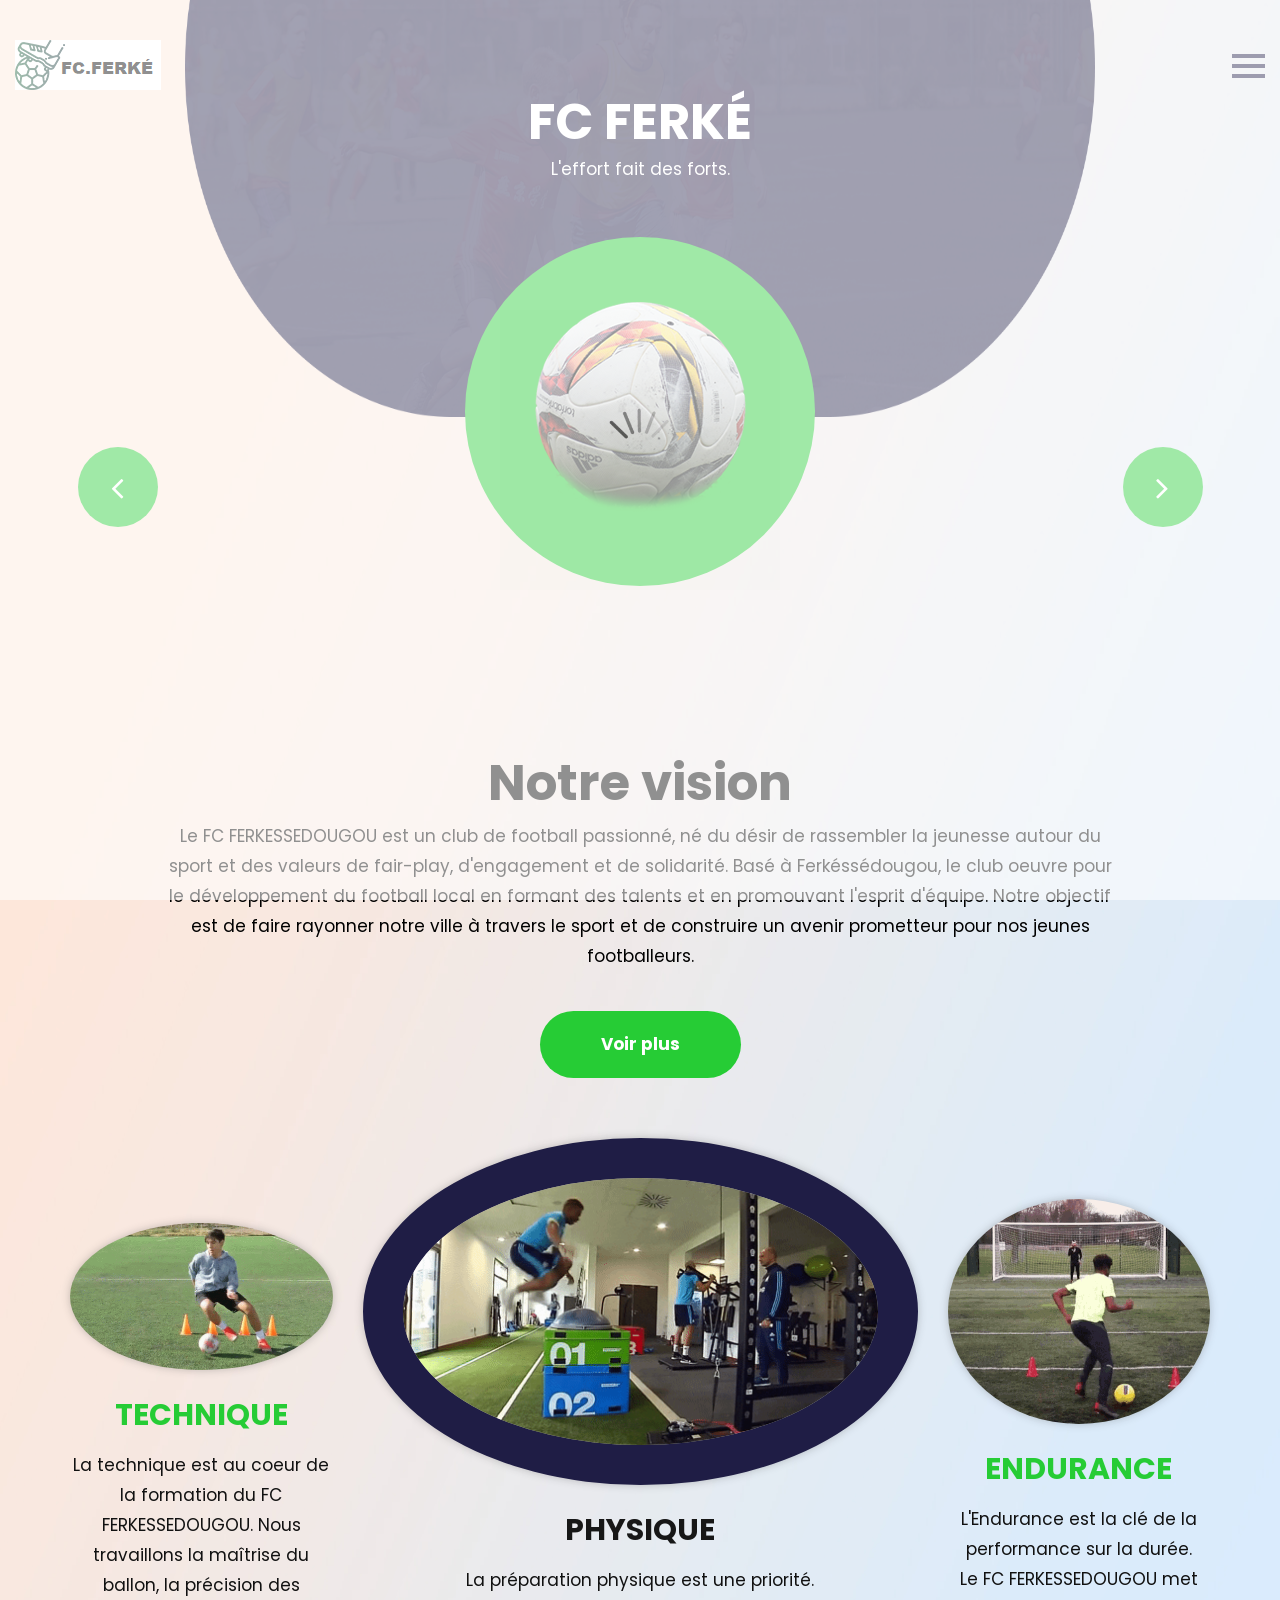
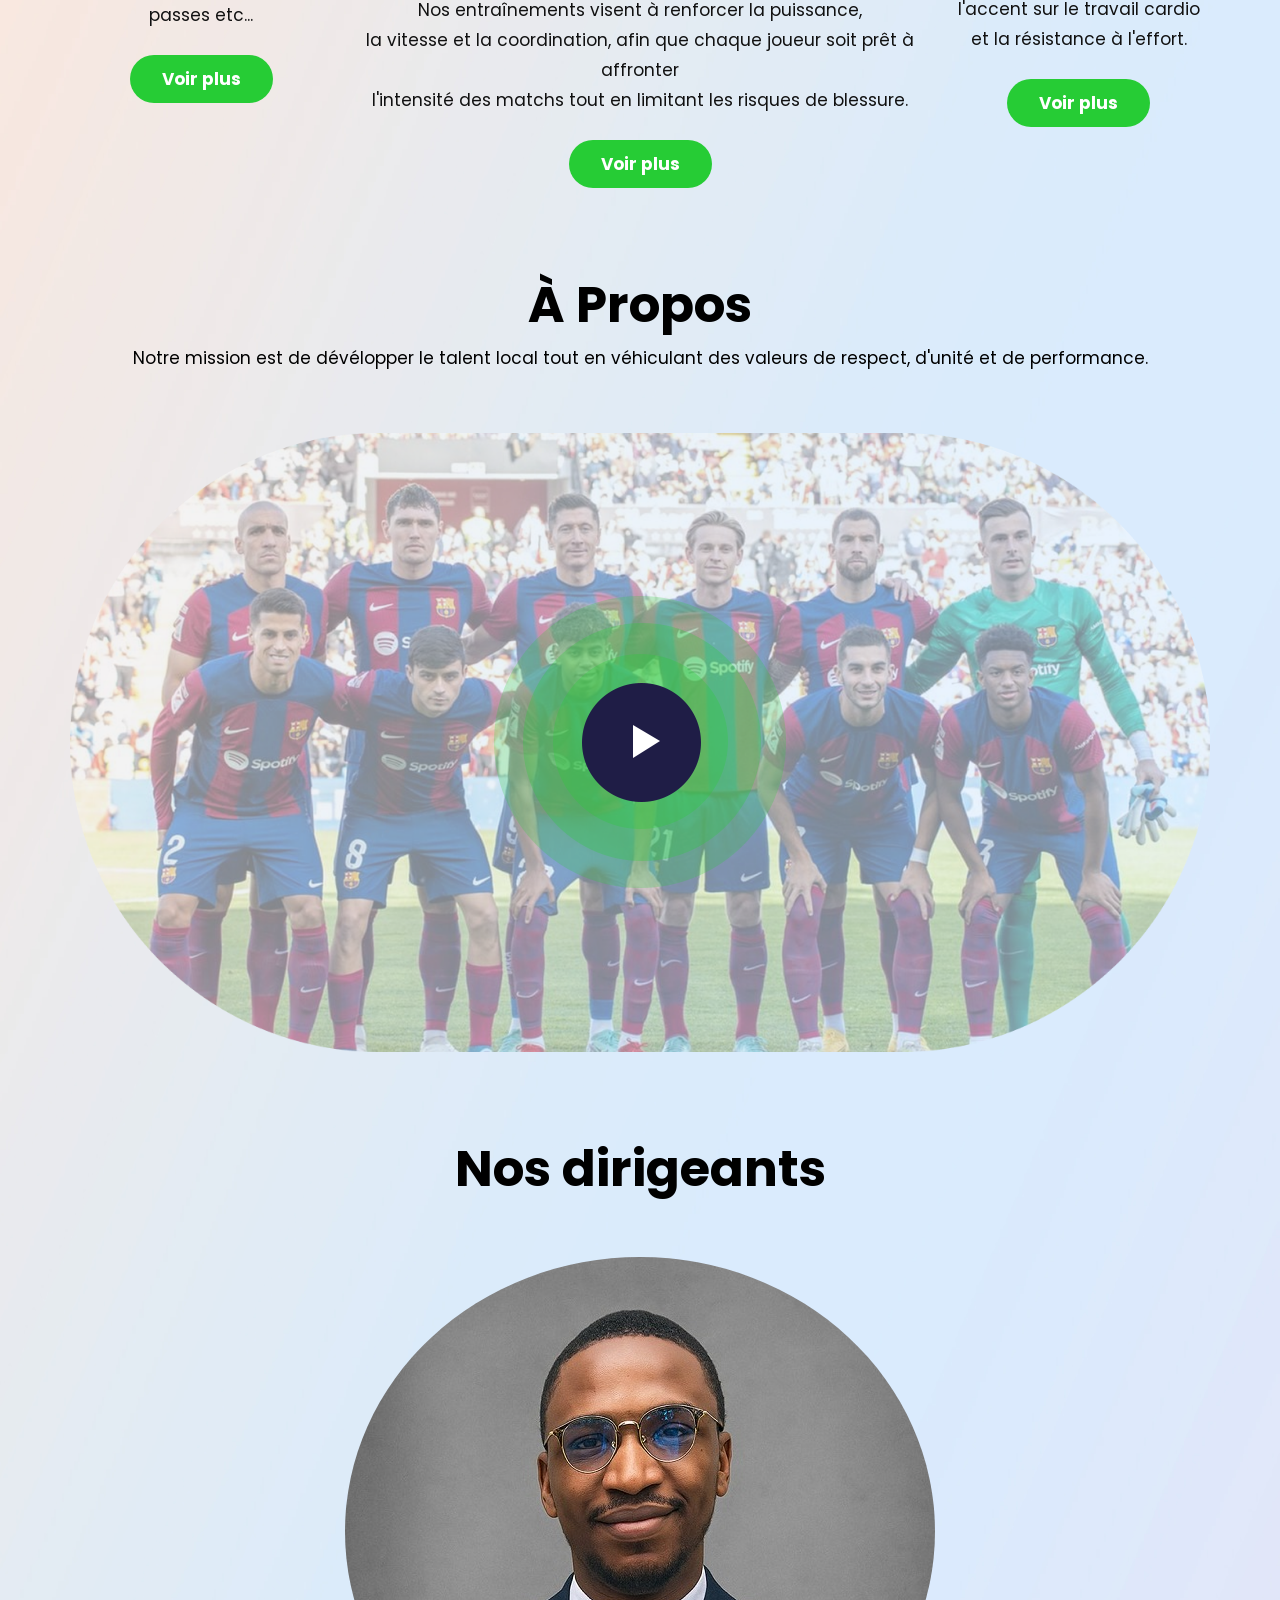
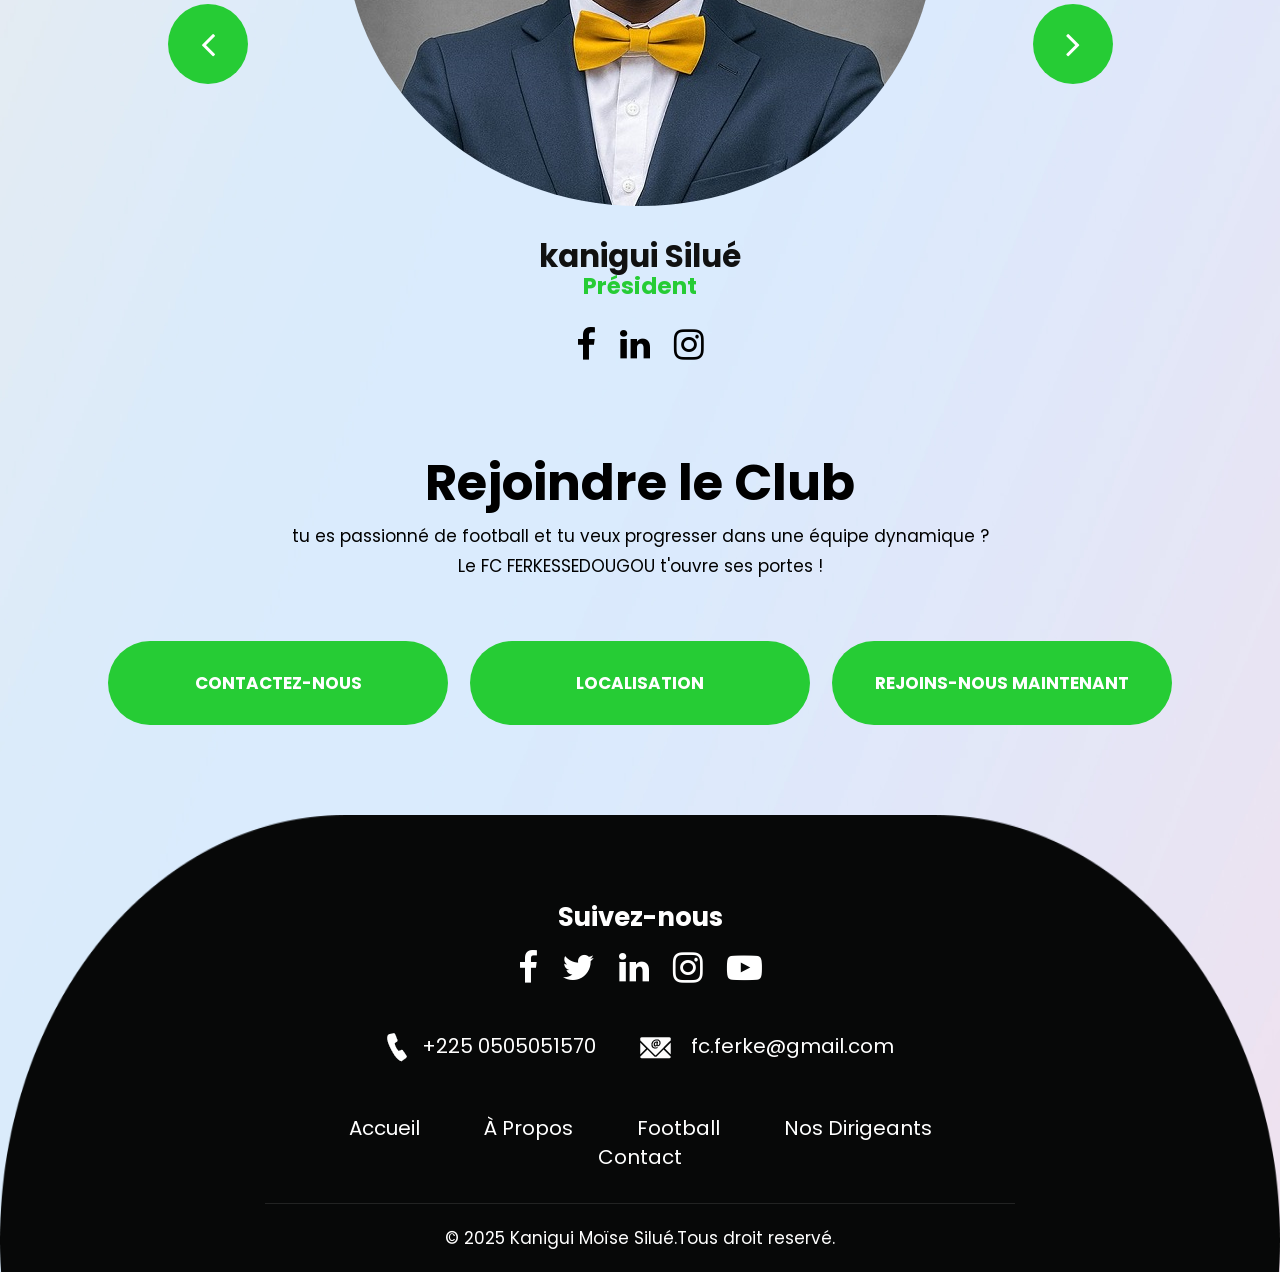
<file: index.html>
<!DOCTYPE html>
<html lang="en">
   <head>
      <!-- basic -->
      <meta charset="utf-8">
      <meta http-equiv="X-UA-Compatible" content="IE=edge">
      <!-- mobile metas -->
      <meta name="viewport" content="width=device-width, initial-scale=1">
      <meta name="viewport" content="initial-scale=1, maximum-scale=1">
      <!-- site metas -->
      <title>FC.FERKÉ</title>
      <meta name="keywords" content="">
      <meta name="description" content="">
      <meta name="author" content="">
      <!-- bootstrap css -->
      <link rel="stylesheet" href="css/bootstrap.min.css">
      <!-- style css -->
      <link rel="stylesheet" href="css/style.css">
      <!-- responsive-->
      <link rel="stylesheet" href="css/responsive.css">
      <!-- modal css -->
      <link rel="stylesheet" href="css/modal.css">
      <!-- awesome fontfamily -->
      <link rel="stylesheet" href="https://cdnjs.cloudflare.com/ajax/libs/font-awesome/4.7.0/css/font-awesome.min.css">
      <!--[if lt IE 9]>
      <script src="https://oss.maxcdn.com/html5shiv/3.7.3/html5shiv.min.js"></script>
      <script src="https://oss.maxcdn.com/respond/1.4.2/respond.min.js"></script><![endif]-->
   </head>
   <!-- body -->
   <body class="main-layout">
      <!-- loader  -->
      <div class="loader_bg">
         <div class="loader"><img src="images/loading.gif" alt="" /></div>
      </div>
      <!-- end loader -->
      <div id="mySidepanel" class="sidepanel">
         <a href="javascript:void(0)" class="closebtn" onclick="closeNav()">×</a>
         <a class="active" href="index.html">Accueil</a>
         <a href="about.html">À Propos</a>
         <a href="games.html">Football</a>
         <a href="tranner.html">Coatch</a>
         <a href="sports.html">Sport</a>
         <a href="contact.html">Contact</a>
      </div>
      <!-- header -->
      <header>
         <!-- header inner -->
         <div class="head-top">
            <div class="container-fluid">
               <div class="row d_flex">
                  <div class="col-sm-3">
                     <div class="logo">
                        <a href="index.html"><img src="images/logo.png" /></a>
                     </div>
                  </div>
                  <div class="col-sm-9">
                     <ul class="email text_align_right">
                        <li> <button class="openbtn" onclick="openNav()"><img src="images/menu_btn.png"></button></li>
                     </ul>
                  </div>
               </div>
            </div>
         </div>
      </header>
      <!-- end header -->
      <!-- start slider section -->
      <div  class=" banner_main">
         <div class="container-fluid">
            <div class="row">
               <div class="col-md-12">
                  <div class="club">
                     <figure><img class="sm_n0" src="images/bbnner.png"> <img class="tes_n0" src="images/banner1.jpg"> </figure>
                     <div class="poa_t">
                        <h1>FC FERKÉ</h1>
                        <p>L'effort fait des forts.</p>
                     </div>
                  </div>
               </div>
            </div>
         </div>
      </div>
      <!-- end slider section -->
      <div class="footbol">
         <div class="container-fluid">
            <div class="row">
               <div class="col-md-12">
                  <div id="myCarousel" class="carousel slide" data-ride="carousel">
                     <ol class="carousel-indicators">
                        <li data-target="#myCarousel" data-slide-to="0" class="active"></li>
                        <li data-target="#myCarousel" data-slide-to="1"></li>
                        <li data-target="#myCarousel" data-slide-to="2"></li>
                     </ol>
                     <div class="carousel-inner">
                        <div class="carousel-item active">
                           <div class="container-fluid">
                              <div class="carousel-caption relative">
                                 <div class="bluid">
                                    <div class="foot_img">
                                       <figure><img src="images/foot.png" alt="#"/></figure>
                                    </div>
                                    
                                 </div>
                              </div>
                           </div>
                        </div>
                        <div class="carousel-item">
                           <div class="container-fluid">
                              <div class="carousel-caption relative">
                                 <div class="bluid">
                                    <div class="foot_img">
                                       <figure><img src="images/foot.png" alt="#"/></figure>
                                    </div>
                                    
                                 </div>
                              </div>
                           </div>
                        </div>
                        <div class="carousel-item">
                           <div class="container-fluid">
                              <div class="carousel-caption relative">
                                 <div class="bluid">
                                    <div class="foot_img">
                                       <figure><img src="images/foot.png" alt="#"/></figure>
                                    </div>
                                    
                                 </div>
                              </div>
                           </div>
                        </div>
                     </div>
                     <a class="carousel-control-prev" href="#myCarousel" role="button" data-slide="prev">
                     <i class="fa fa-angle-left" aria-hidden="true"></i>
                     <span class="sr-only">Previous</span>
                     </a>
                     <a class="carousel-control-next" href="#myCarousel" role="button" data-slide="next">
                     <i class="fa fa-angle-right" aria-hidden="true"></i>
                     <span class="sr-only">Next</span>
                     </a>
                  </div>
               </div>
            </div>
         </div>
      </div>
      <!-- sports -->
      <div class="sports">
         <div class="container">
            <div class="row">
               <div class="col-md-10 offset-md-1">
                  <div class="titlepage text_align_center">
                     <h2>Notre vision</h2>
                     <p>Le FC FERKESSEDOUGOU est un club de football passionné, 
                        né du désir de rassembler la jeunesse autour du sport et des valeurs de fair-play, 
                        d'engagement et de solidarité. Basé à Ferkéssédougou, 
                        le club oeuvre pour le développement du football local
                     en formant des talents et en promouvant l'esprit d'équipe.
                  Notre objectif est de faire rayonner notre ville à travers le sport et de construire un avenir prometteur pour nos jeunes footballeurs.</p>
                     <a class="read_more" href="sports.html">Voir plus </a>
                  </div>
               </div>
            </div>
            <div class="row d_flex">
               <div class="col-md-3">
                  <div class="sports_main text_align_center">
                     <figure><img  src="images/gif4.gif" alt="#"/></figure>
                     <div class="sports_text">
                        <h3>Technique</h3>
                        <p>La technique est au coeur de la formation du FC FERKESSEDOUGOU.
                           Nous travaillons la maîtrise du ballon, la précision des passes etc...
                        </p>
                        <a class="read_more" href="sports.html">Voir plus </a>
                     </div>
                  </div>
               </div>
               <div class="col-md-6">
                  <div class="sports_main text_align_center">
                     <figure><img class="dorder" src="images/gif2.gif" alt="#"/></figure>
                     <div class="sports_text">
                        <h3 class="dark3">Physique</h3>
                        <p>La préparation physique est une priorité.<br>
                           Nos entraînements visent à renforcer la puissance,<br>
                           la vitesse et la coordination, afin que chaque joueur soit prêt à affronter<br>
                           l'intensité des matchs tout en limitant les risques de blessure.
                        </p>
                        <a class="read_more" href="sports.html">Voir plus </a>
                     </div>
                  </div>
               </div>
               <div class="col-md-3">
                  <div class="sports_main text_align_center">
                     <figure><img src="images/gif3.gif" alt="#"/></figure>
                     <div class="sports_text">
                        <h3>Endurance</h3>
                        <p>L'Endurance est la clé de la performance sur la durée.<br>
                           Le FC FERKESSEDOUGOU met l'accent sur le travail cardio et la résistance à l'effort.
                        </p>
                        <a class="read_more" href="sports.html">Voir plus</a>
                     </div>
                  </div>
               </div>
            </div>
         </div>
      </div>
      <!-- end sports -->
      <!-- about -->
      <div class="about">
         <div class="container">
            <div class="row">
               <div class="col-md-12">
                  <div class="titlepage text_align_center">
                     <h2>À Propos</h2>
                     <p>Notre mission est de dévélopper le talent local tout en véhiculant des valeurs de respect, d'unité et de performance.</p>
                  </div>
               </div>
               <div class="col-md-12">
                  <div class="about_img">
                     <figure><img class="img_responsive" src="images/equipe.png" alt="#"/></figure>
                     <div class="abo_btn">
                        <a href="javascript:void(0)" onclick="openVideoModal()"><img src="images/about_btn.png" alt="#"/></a>
                     </div>
                  </div>
               </div>
            </div>
         </div>
      </div>

      <!-- Video Modal -->
      <div id="videoModal" class="modal">
         <div class="modal-content">
            <span class="close-modal" onclick="closeVideoModal()">&times;</span>
            <video id="clubVideo" width="100%" controls>
               <source src="images/video.mp4" type="video/mp4">
               Votre navigateur ne supporte pas la lecture de vidéos.
            </video>
         </div>
      </div>
      <!-- end about -->
      <!-- trannir -->
      <div class="trannir">
         <div class="container">
            <div class="row">
               <div class="col-md-12">
                  <div class="titlepage text_align_center">
                     <h2>Nos dirigeants</h2>
                     
                  </div>
               </div>
            </div>
            <div class="row d_flex">
               <div class="col-lg-10 offset-lg-1 col-md-12">
                  <div id="testimo" class="carousel slide our_trannir" data-ride="carousel">
                     <ol class="carousel-indicators">
                        <li data-target="#testimo" data-slide-to="0" class="active"></li>
                        <li data-target="#testimo" data-slide-to="1"></li>
                        <li data-target="#testimo" data-slide-to="2"></li>
                     </ol>
                     <div class="carousel-inner">
                        <div class="carousel-item active">
                           <div class="container">
                              <div class="carousel-caption posi_in">
                                 <div class="trannir_text">
                                    <i><img src="images/momo1.jpg" alt="#"/></i>
                                    <h3>kanigui Silué</h3>
                                    <span>Président</span>
                                    <ul class="social_icon text_align_center">
                                       <li> <a href="Javascript:void(0)"><i class="fa fa-facebook-f"></i></a></li>
                                        
                                       <li> <a href="Javascript:void(0)"><i class="fa fa-linkedin" aria-hidden="true"></i></a></li>
                                       <li> <a href="Javascript:void(0)"><i class="fa fa-instagram" aria-hidden="true"></i></a></li>
                                      
                                    </ul>
                                 </div>
                              </div>
                           </div>
                        </div>
                        <div class="carousel-item">
                           <div class="container">
                              <div class="carousel-caption posi_in">
                                 <div class="trannir_text">
                                    <i><img src="images/momo1.jpg" alt="#"/></i>
                                    <h3>kanigui Silué</h3>
                                    <span>Coatch Principale</span>
                                    <ul class="social_icon text_align_center">
                                       <li> <a href="Javascript:void(0)"><i class="fa fa-facebook-f"></i></a></li>
                                       
                                       <li> <a href="Javascript:void(0)"><i class="fa fa-linkedin" aria-hidden="true"></i></a></li>
                                       <li> <a href="Javascript:void(0)"><i class="fa fa-instagram" aria-hidden="true"></i></a></li>
                                       
                                    </ul>
                                 </div>
                              </div>
                           </div>
                        </div>
                        <div class="carousel-item">
                           <div class="container">
                              <div class="carousel-caption posi_in">
                                 <div class="trannir_text">
                                    <i><img src="images/momo1.jpg" alt="#"/></i>
                                    <h3>kanigui Silué</h3>
                                    <span>Coatch Adjoint</span>
                                    <ul class="social_icon text_align_center">
                                       <li> <a href="Javascript:void(0)"><i class="fa fa-facebook-f"></i></a></li>
                                    
                                       <li> <a href="Javascript:void(0)"><i class="fa fa-linkedin" aria-hidden="true"></i></a></li>
                                       <li> <a href="Javascript:void(0)"><i class="fa fa-instagram" aria-hidden="true"></i></a></li>
                                       
                                    </ul>
                                 </div>
                              </div>
                           </div>
                        </div>
                     </div>
                     <a class="carousel-control-prev" href="#testimo" role="button" data-slide="prev">
                     <i class="fa fa-angle-left" aria-hidden="true"></i>
                     <span class="sr-only">Previous</span>
                     </a>
                     <a class="carousel-control-next" href="#testimo" role="button" data-slide="next">
                     <i class="fa fa-angle-right" aria-hidden="true"></i>
                     <span class="sr-only">Next</span>
                     </a>
                  </div>
               </div>
            </div>
         </div>
      </div>
      <!-- end trannir -->
      <!-- our_club -->
      <div class="our_club">
         <div class="container">
            <div class="row">
               <div class="col-md-10 offset-md-1">
                  <div class="titlepage text_align_center">
                     <h2>Rejoindre le Club</h2>
                     <p>tu es passionné de football et tu veux progresser dans une équipe dynamique ? <br>
                     Le FC FERKESSEDOUGOU t'ouvre ses portes !</p>
                  </div>
               </div>
               <div class="col-md-12">
                  <div class="club_btn">
                     <a class="read_more " href="Javascript:void(0)">Contactez-nous</a>
                     <a class="read_more" href="Javascript:void(0)">Localisation</a>
                     <a class="read_more" href="Javascript:void(0)">rejoins-nous maintenant</a>
                  </div>
               </div>
            </div>
         </div>
      </div>
      <!-- end our_club -->
      <!-- footer -->
      <footer>
         <div class="footer">
            <div class="container">
               <div class="row">
                  <div class="col-md-8 offset-md-2">
                     <h3>Suivez-nous</h3>
                     <ul class="social_icon text_align_center">
                        <li> <a href="Javascript:void(0)"><i class="fa fa-facebook-f"></i></a></li>
                        <li> <a href="Javascript:void(0)"><i class="fa fa-twitter"></i></a></li>
                        <li> <a href="Javascript:void(0)"><i class="fa fa-linkedin" aria-hidden="true"></i></a></li>
                        <li> <a href="Javascript:void(0)"><i class="fa fa-instagram" aria-hidden="true"></i></a></li>
                        <li> <a href="Javascript:void(0)"><i class="fa fa-youtube-play" aria-hidden="true"></i></a></li>
                     </ul>
                     <div class="conta text_align_center">
                        <ul>
                           <li> <a href="Javascript:void(0)"><img src="images/call.png" alt="#"/>+225 0505051570
                              </a>
                           </li>
                           <li> <a href="Javascript:void(0)"><img src="images/mall.png" alt="#"/> fc.ferke@gmail.com
                              </a>
                           </li>
                        </ul>
                     </div>
                  </div>
                  <div class="col-md-8 offset-md-2">
                     <div class="menu_bottom text_align_center">
                        <ul>
                           <li><a href="index.html">Accueil</a></li>
                           <li><a href="about.html">À Propos</a></li>
                           <li><a href="games.html">Football</a></li>
                           <li><a href="tranner.html">Nos Dirigeants</a></li>
                           <li><a href="contact.html">Contact</a></li>
                        </ul>
                     </div>
                  </div>
               </div>
            </div>
            <div class="copyright text_align_center">
               <div class="container">
                  <div class="row">
                     <div class="col-md-8 offset-md-2">
                        <p>© 2025 <a href="https://kanigui.vercel.app">Kanigui Moïse Silué.</a>Tous droit reservé. </p>
                     </div>
                  </div>
               </div>
            </div>
         </div>
      </footer>
      <!-- end footer -->
      <!-- Javascript files-->
      <script src="js/jquery.min.js"></script>
      <script src="js/bootstrap.bundle.min.js"></script>
      <script src="js/jquery-3.0.0.min.js"></script>
      <script src="js/custom.js"></script>
   </body>
</html>
</file>
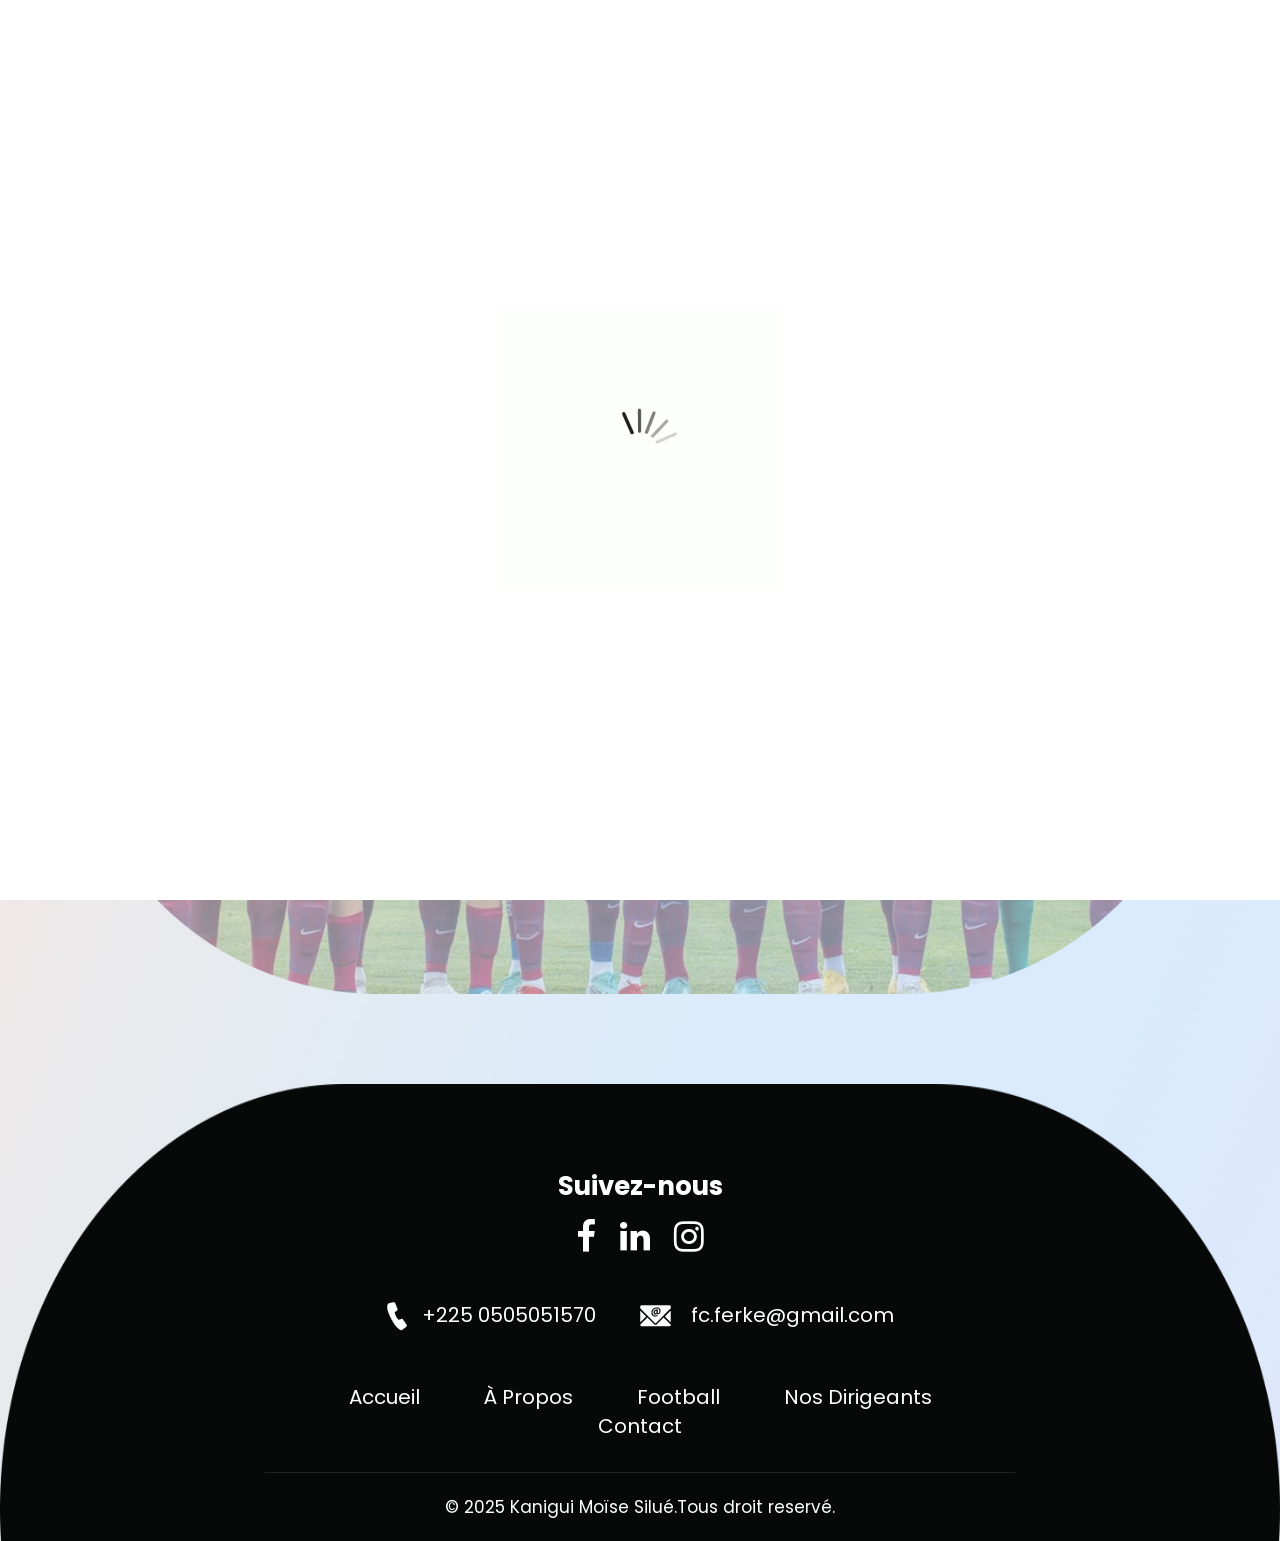
<file: about.html>
<!DOCTYPE html>
<html lang="en">
   <head>
      <!-- basic -->
      <meta charset="utf-8">
      <meta http-equiv="X-UA-Compatible" content="IE=edge">
      <!-- mobile metas -->
      <meta name="viewport" content="width=device-width, initial-scale=1">
      <meta name="viewport" content="initial-scale=1, maximum-scale=1">
      <!-- site metas -->
      <title>FC.FERKÉ</title>
      <meta name="keywords" content="">
      <meta name="description" content="">
      <meta name="author" content="">
      <!-- bootstrap css -->
      <link rel="stylesheet" href="css/bootstrap.min.css">
      <!-- style css -->
      <link rel="stylesheet" href="css/style.css">
      <!-- responsive-->
      <link rel="stylesheet" href="css/responsive.css">
      <!-- modal css -->
      <link rel="stylesheet" href="css/modal.css">
      <!-- awesome fontfamily -->
      <link rel="stylesheet" href="https://cdnjs.cloudflare.com/ajax/libs/font-awesome/4.7.0/css/font-awesome.min.css">
      <!--[if lt IE 9]>
      <script src="https://oss.maxcdn.com/html5shiv/3.7.3/html5shiv.min.js"></script>
      <script src="https://oss.maxcdn.com/respond/1.4.2/respond.min.js"></script><![endif]-->
   </head>
   <!-- body -->
   <body class="main-layout inner_page">
      <!-- loader  -->
      <div class="loader_bg">
         <div class="loader"><img src="images/loading.gif" alt="" /></div>
      </div>
      <!-- end loader -->
      <div id="mySidepanel" class="sidepanel">
         <a href="javascript:void(0)" class="closebtn" onclick="closeNav()">×</a>
         <a href="index.html">Accueil</a>
         <a class="active" href="about.html">À Propos</a>
         <a href="games.html">Football</a>
         <a href="tranner.html">Coatch</a>
         <a href="sports.html">Sport</a>
         <a href="contact.html">Contact</a>
      </div>
      <!-- header -->
      <header>
         <!-- header inner -->
         <div class="head-top">
            <div class="container-fluid">
               <div class="row d_flex">
                  <div class="col-sm-3">
                     <div class="logo">
                        <a href="index.html"><img src="images/logo.png" /></a>
                     </div>
                  </div>
                  <div class="col-sm-9">
                     <ul class="email text_align_right">
                        <li> <button class="openbtn" onclick="openNav()"><img src="images/menu_btn.png"></button></li>
                     </ul>
                  </div>
               </div>
            </div>
         </div>
      </header>
      <!-- end header -->
      <!-- about -->
      <div class="about">
         <div class="container">
            <div class="row">
               <div class="col-md-12">
                  <div class="titlepage text_align_center">
                     <h2>À Propos</h2>
                     <p>Notre mission est de dévélopper le talent local tout en véhiculant des valeurs de respect, d'unité et de performance.</p>
                  </div>
               </div>
               <div class="col-md-12">
                  <div class="about_img">
                     <figure><img class="img_responsive" src="images/equipe.png" alt="#"/></figure>
                     <div class="abo_btn">
                        <a href="javascript:void(0)" onclick="openVideoModal()"><img src="images/about_btn.png" alt="#"/></a>
                     </div>
                  </div>
               </div>
            </div>
         </div>
      </div>

      <!-- Video Modal -->
      <div id="videoModal" class="modal">
         <div class="modal-content">
            <span class="close-modal" onclick="closeVideoModal()">&times;</span>
            <video id="clubVideo" width="100%" controls>
               <source src="images/video.mp4" type="video/mp4">
               Votre navigateur ne supporte pas la lecture de vidéos.
            </video>
         </div>
      </div>
      <!-- end about -->
      <!-- footer -->
      <footer>
         <div class="footer">
            <div class="container">
               <div class="row">
                  <div class="col-md-8 offset-md-2">
                     <h3>Suivez-nous</h3>
                     <ul class="social_icon text_align_center">
                        <li> <a href="Javascript:void(0)"><i class="fa fa-facebook-f"></i></a></li>
                        <li> <a href="Javascript:void(0)"><i class="fa fa-linkedin" aria-hidden="true"></i></a></li>
                        <li> <a href="Javascript:void(0)"><i class="fa fa-instagram" aria-hidden="true"></i></a></li>
                     </ul>
                     <div class="conta text_align_center">
                        <ul>
                           <li> <a href="Javascript:void(0)"><img src="images/call.png" alt="#"/>+225 0505051570
                              </a>
                           </li>
                           <li> <a href="Javascript:void(0)"><img src="images/mall.png" alt="#"/> fc.ferke@gmail.com
                              </a>
                           </li>
                        </ul>
                     </div>
                  </div>
                  <div class="col-md-8 offset-md-2">
                     <div class="menu_bottom text_align_center">
                        <ul>
                           <li><a href="index.html">Accueil</a></li>
                           <li><a href="about.html">À Propos</a></li>
                           <li><a href="games.html">Football</a></li>
                           <li><a href="tranner.html">Nos Dirigeants</a></li>
                           <li><a href="contact.html">Contact</a></li>
                        </ul>
                     </div>
                  </div>
               </div>
            </div>
            <div class="copyright text_align_center">
               <div class="container">
                  <div class="row">
                     <div class="col-md-8 offset-md-2">
                        <p>© 2025 <a href="https://kanigui.vercel.app">Kanigui Moïse Silué.</a>Tous droit reservé. </p>
                     </div>
                  </div>
               </div>
            </div>
         </div>
      </footer>
      <!-- end footer -->
      <!-- Javascript files-->
      <script src="js/jquery.min.js"></script>
      <script src="js/bootstrap.bundle.min.js"></script>
      <script src="js/jquery-3.0.0.min.js"></script>
      <script src="js/custom.js"></script>
   </body>
</html>
</file>
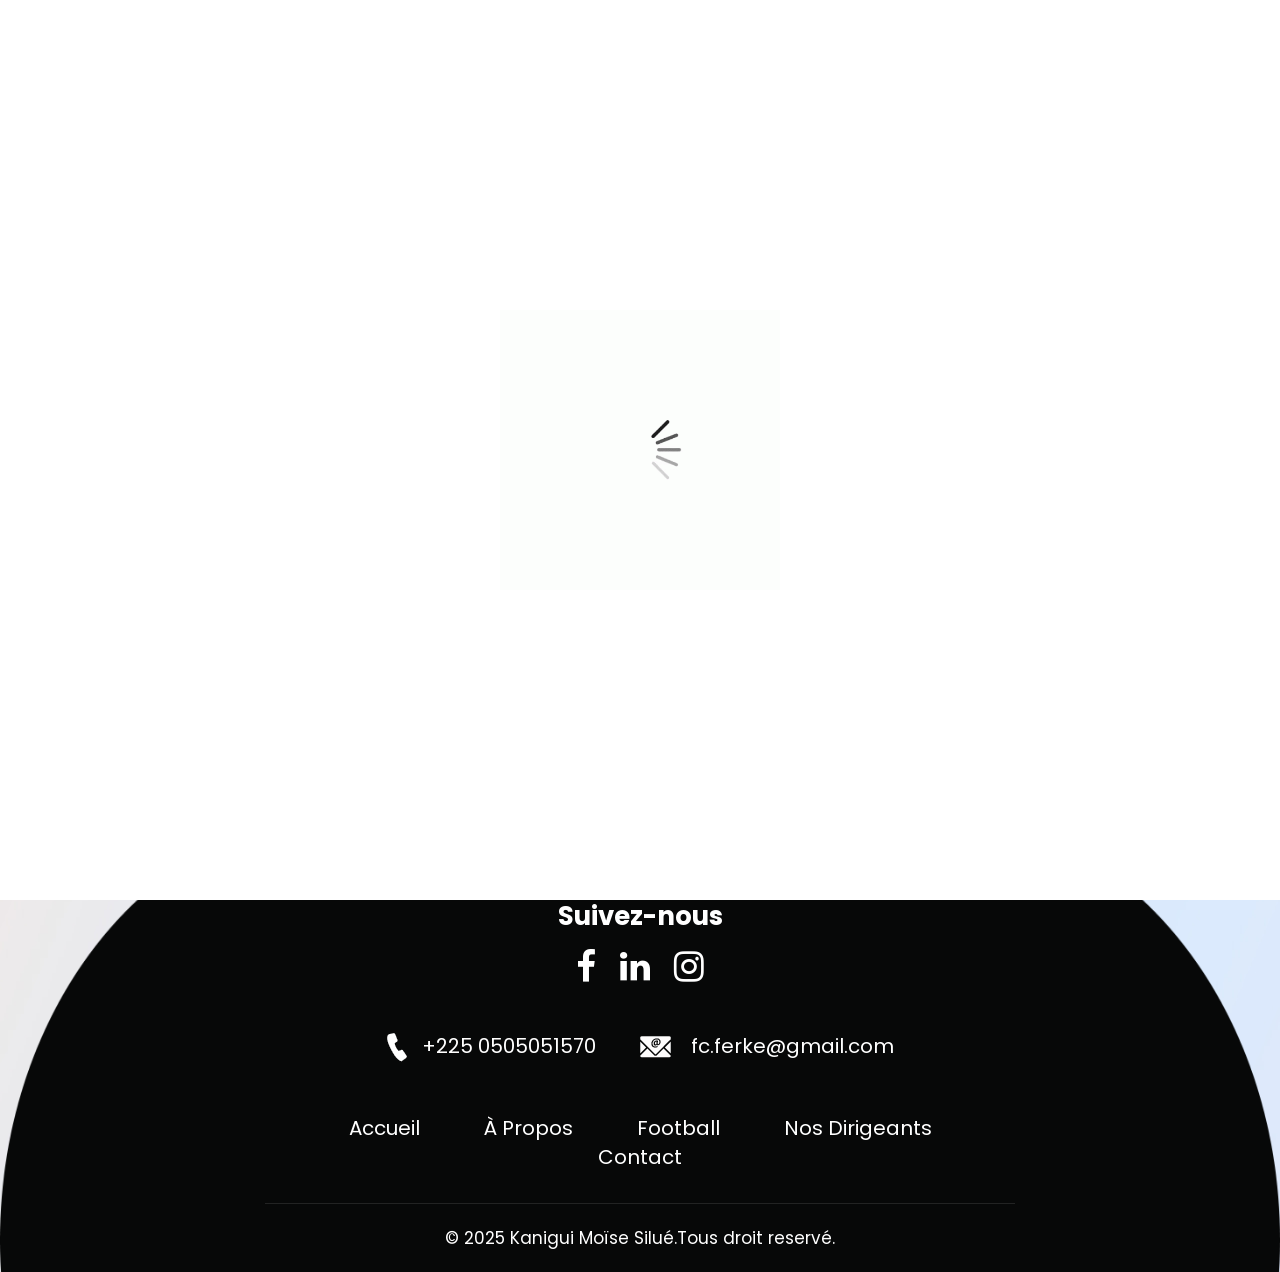
<file: contact.html>
<!DOCTYPE html>
<html lang="en">
   <head>
      <!-- basic -->
      <meta charset="utf-8">
      <meta http-equiv="X-UA-Compatible" content="IE=edge">
      <!-- mobile metas -->
      <meta name="viewport" content="width=device-width, initial-scale=1">
      <meta name="viewport" content="initial-scale=1, maximum-scale=1">
      <!-- site metas -->
      <title>FC.FERKÉ</title>
      <meta name="keywords" content="">
      <meta name="description" content="">
      <meta name="author" content="">
      <!-- bootstrap css -->
      <link rel="stylesheet" href="css/bootstrap.min.css">
      <!-- style css -->
      <link rel="stylesheet" href="css/style.css">
      <!-- responsive-->
      <link rel="stylesheet" href="css/responsive.css">
      <!-- awesome fontfamily -->
      <link rel="stylesheet" href="https://cdnjs.cloudflare.com/ajax/libs/font-awesome/4.7.0/css/font-awesome.min.css">
      <!--[if lt IE 9]>
      <script src="https://oss.maxcdn.com/html5shiv/3.7.3/html5shiv.min.js"></script>
      <script src="https://oss.maxcdn.com/respond/1.4.2/respond.min.js"></script><![endif]-->
   </head>
   <!-- body -->
   <body class="main-layout inner_page">
      <!-- loader  -->
      <div class="loader_bg">
         <div class="loader"><img src="images/loading.gif" alt="" /></div>
      </div>
      <!-- end loader -->
      <div id="mySidepanel" class="sidepanel">
         <a href="javascript:void(0)" class="closebtn" onclick="closeNav()">×</a>
         <a href="index.html">Accueil</a>
         <a href="about.html">À Propos</a>
         <a href="games.html">Football</a>
         <a href="tranner.html">Coatch</a>
         <a href="sports.html">Sport</a>
         <a class="active" href="contact.html">Contact</a>
      </div>
      <!-- header -->
      <header>
         <!-- header inner -->
         <div class="head-top">
            <div class="container-fluid">
               <div class="row d_flex">
                  <div class="col-sm-3">
                     <div class="logo">
                        <a href="index.html"><img src="images/logo.png" /></a>
                     </div>
                  </div>
                  <div class="col-sm-9">
                     <ul class="email text_align_right">
                        <li> <button class="openbtn" onclick="openNav()"><img src="images/menu_btn.png"></button></li>
                     </ul>
                  </div>
               </div>
            </div>
         </div>
      </header>
      <!-- end header -->
      <!--  contact -->
      <div  class="contact">
         <div class="container">
            <div class="row">
               <div class="col-md-12">
               </div>
            </div>
            <div class="row">
               <div class="col-md-12">
                  <div class="titlepage text_align_center">
                     <h2>Contact Us</h2>
                  </div>
               </div>
               <div class=" col-md-10 offset-md-1">
                  <form id="request" class="main_form">
                     <div class="row">
                        <div class="col-md-12 ">
                           <input class="contactus" placeholder="Your Name" type="type" name="Your Name"> 
                        </div>
                        <div class="col-md-6">
                           <input class="contactus" placeholder="Phone number" type="type" name="Phone number">                          
                        </div>
                        <div class="col-md-6">
                           <input class="contactus" placeholder="Email" type="type" name="Email"> 
                        </div>
                        <div class="col-md-12">
                           <textarea class="textarea" placeholder="Message" type="type" Message="Name">Message</textarea>
                        </div>
                        <div class="col-md-12">
                           <button class="send_btn">Send</button>
                        </div>
                     </div>
                  </form>
               </div>
            </div>
         </div>
      </div>
      <!-- end contact -->
      <!-- footer -->
      <footer>
         <div class="footer">
            <div class="container">
               <div class="row">
                  <div class="col-md-8 offset-md-2">
                     <h3>Suivez-nous</h3>
                     <ul class="social_icon text_align_center">
                        <li> <a href="Javascript:void(0)"><i class="fa fa-facebook-f"></i></a></li>
                        <li> <a href="Javascript:void(0)"><i class="fa fa-linkedin" aria-hidden="true"></i></a></li>
                        <li> <a href="Javascript:void(0)"><i class="fa fa-instagram" aria-hidden="true"></i></a></li>
                     </ul>
                     <div class="conta text_align_center">
                        <ul>
                           <li> <a href="Javascript:void(0)"><img src="images/call.png" alt="#"/>+225 0505051570
                              </a>
                           </li>
                           <li> <a href="Javascript:void(0)"><img src="images/mall.png" alt="#"/> fc.ferke@gmail.com
                              </a>
                           </li>
                        </ul>
                     </div>
                  </div>
                  <div class="col-md-8 offset-md-2">
                     <div class="menu_bottom text_align_center">
                        <ul>
                           <li><a href="index.html">Accueil</a></li>
                           <li><a href="about.html">À Propos</a></li>
                           <li><a href="games.html">Football</a></li>
                           <li><a href="tranner.html">Nos Dirigeants</a></li>
                           <li><a href="contact.html">Contact</a></li>
                        </ul>
                     </div>
                  </div>
               </div>
            </div>
            <div class="copyright text_align_center">
               <div class="container">
                  <div class="row">
                     <div class="col-md-8 offset-md-2">
                        <p>© 2025 <a href="https://kanigui.vercel.app">Kanigui Moïse Silué.</a>Tous droit reservé. </p>
                     </div>
                  </div>
               </div>
            </div>
         </div>
      </footer>
      <!-- end footer -->
      <!-- Javascript files-->
      <script src="js/jquery.min.js"></script>
      <script src="js/bootstrap.bundle.min.js"></script>
      <script src="js/jquery-3.0.0.min.js"></script>
      <script src="js/custom.js"></script>
   </body>
</html>
</file>
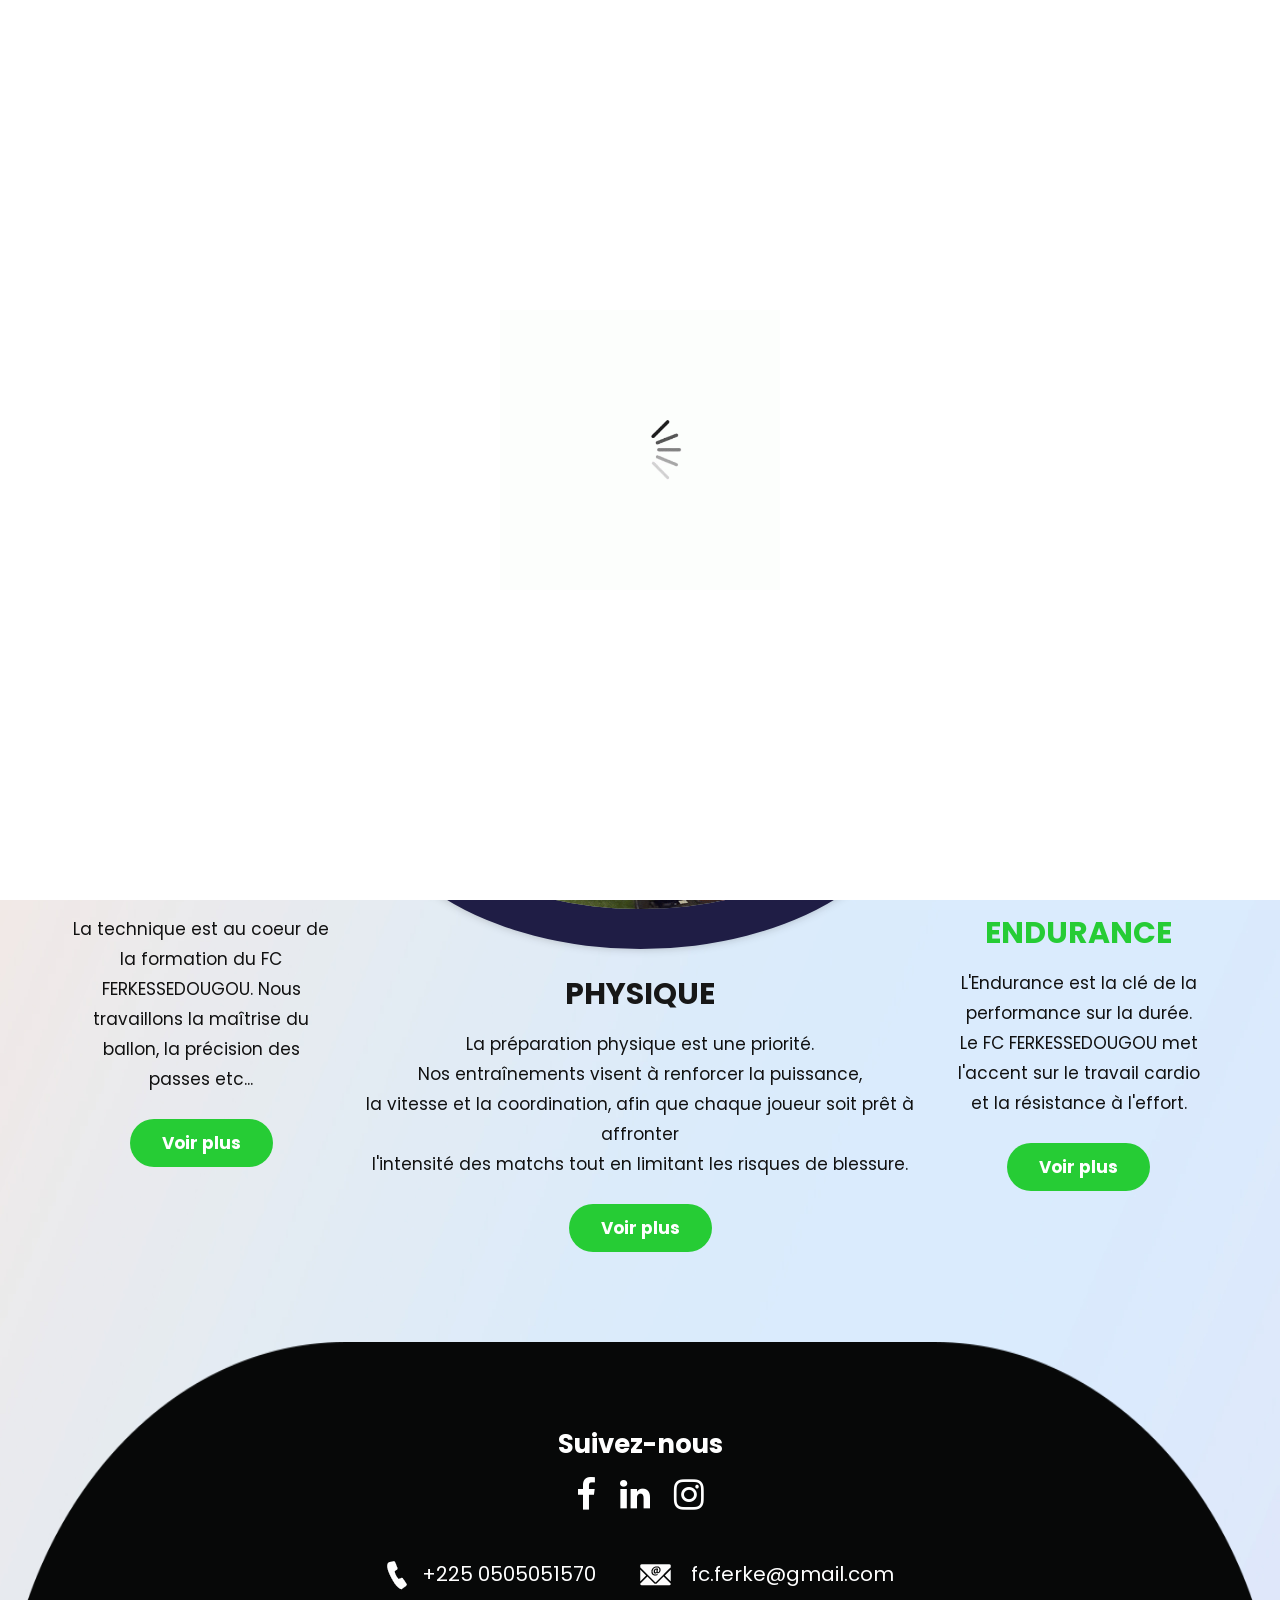
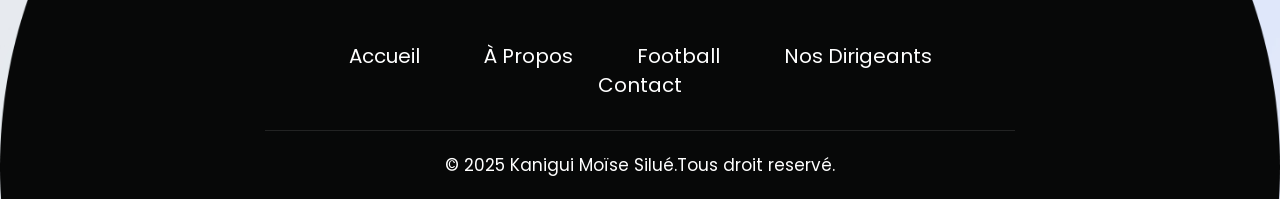
<file: games.html>
<!DOCTYPE html>
<html lang="en">
   <head>
      <!-- basic -->
      <meta charset="utf-8">
      <meta http-equiv="X-UA-Compatible" content="IE=edge">
      <!-- mobile metas -->
      <meta name="viewport" content="width=device-width, initial-scale=1">
      <meta name="viewport" content="initial-scale=1, maximum-scale=1">
      <!-- site metas -->
      <title>FC.FERKÉ</title>
      <meta name="keywords" content="">
      <meta name="description" content="">
      <meta name="author" content="">
      <!-- bootstrap css -->
      <link rel="stylesheet" href="css/bootstrap.min.css">
      <!-- style css -->
      <link rel="stylesheet" href="css/style.css">
      <!-- responsive-->
      <link rel="stylesheet" href="css/responsive.css">
      <!-- awesome fontfamily -->
      <link rel="stylesheet" href="https://cdnjs.cloudflare.com/ajax/libs/font-awesome/4.7.0/css/font-awesome.min.css">
      <!--[if lt IE 9]>
      <script src="https://oss.maxcdn.com/html5shiv/3.7.3/html5shiv.min.js"></script>
      <script src="https://oss.maxcdn.com/respond/1.4.2/respond.min.js"></script><![endif]-->
   </head>
   <!-- body -->
   <body class="main-layout inner_page">
      <!-- loader  -->
      <div class="loader_bg">
         <div class="loader"><img src="images/loading.gif" alt="" /></div>
      </div>
      <!-- end loader -->
      <div id="mySidepanel" class="sidepanel">
         <a href="javascript:void(0)" class="closebtn" onclick="closeNav()">×</a>
         <a href="index.html">Accueil</a>
         <a href="about.html">À Propos</a>
         <a class="active" href="games.html">Football</a>
         <a href="tranner.html">Coatch</a>
         <a href="sports.html">Sport</a>
         <a href="contact.html">Contact</a>
      </div>
      <!-- header -->
      <header>
         <!-- header inner -->
         <div class="head-top">
            <div class="container-fluid">
               <div class="row d_flex">
                  <div class="col-sm-3">
                     <div class="logo">
                        <a href="index.html"><img src="images/logo.png" /></a>
                     </div>
                  </div>
                  <div class="col-sm-9">
                     <ul class="email text_align_right">
                        <li> <button class="openbtn" onclick="openNav()"><img src="images/menu_btn.png"></button></li>
                     </ul>
                  </div>
               </div>
            </div>
         </div>
      </header>
      <!-- end header -->
      <!-- sports -->
      <div class="sports">
         <div class="container">
            <div class="row">
               <div class="col-md-10 offset-md-1">
                  <div class="titlepage text_align_center">
                     <h2>Notre vision</h2>
                     <p>Le FC FERKESSEDOUGOU est un club de football passionné, 
                        né du désir de rassembler la jeunesse autour du sport et des valeurs de fair-play, 
                        d'engagement et de solidarité. Basé à Ferkéssédougou, 
                        le club oeuvre pour le développement du football local
                     en formant des talents et en promouvant l'esprit d'équipe.
                  Notre objectif est de faire rayonner notre ville à travers le sport et de construire un avenir prometteur pour nos jeunes footballeurs.</p>
                     <a class="read_more" href="sports.html">Voir plus </a>
                  </div>
               </div>
            </div>
            <div class="row d_flex">
               <div class="col-md-3">
                  <div class="sports_main text_align_center">
                     <figure><img  src="images/gif4.gif" alt="#"/></figure>
                     <div class="sports_text">
                        <h3>Technique</h3>
                        <p>La technique est au coeur de la formation du FC FERKESSEDOUGOU.
                           Nous travaillons la maîtrise du ballon, la précision des passes etc...
                        </p>
                        <a class="read_more" href="sports.html">Voir plus </a>
                     </div>
                  </div>
               </div>
               <div class="col-md-6">
                  <div class="sports_main text_align_center">
                     <figure><img class="dorder" src="images/gif2.gif" alt="#"/></figure>
                     <div class="sports_text">
                        <h3 class="dark3">Physique</h3>
                        <p>La préparation physique est une priorité.<br>
                           Nos entraînements visent à renforcer la puissance,<br>
                           la vitesse et la coordination, afin que chaque joueur soit prêt à affronter<br>
                           l'intensité des matchs tout en limitant les risques de blessure.
                        </p>
                        <a class="read_more" href="sports.html">Voir plus </a>
                     </div>
                  </div>
               </div>
               <div class="col-md-3">
                  <div class="sports_main text_align_center">
                     <figure><img src="images/gif3.gif" alt="#"/></figure>
                     <div class="sports_text">
                        <h3>Endurance</h3>
                        <p>L'Endurance est la clé de la performance sur la durée.<br>
                           Le FC FERKESSEDOUGOU met l'accent sur le travail cardio et la résistance à l'effort.
                        </p>
                        <a class="read_more" href="sports.html">Voir plus</a>
                     </div>
                  </div>
               </div>
            </div>
         </div>
      </div>
      <!-- end sports -->
      <!-- footer -->
      <footer>
         <div class="footer">
            <div class="container">
               <div class="row">
                  <div class="col-md-8 offset-md-2">
                     <h3>Suivez-nous</h3>
                     <ul class="social_icon text_align_center">
                        <li> <a href="Javascript:void(0)"><i class="fa fa-facebook-f"></i></a></li>
                        <li> <a href="Javascript:void(0)"><i class="fa fa-linkedin" aria-hidden="true"></i></a></li>
                        <li> <a href="Javascript:void(0)"><i class="fa fa-instagram" aria-hidden="true"></i></a></li>
                     </ul>
                     <div class="conta text_align_center">
                        <ul>
                           <li> <a href="Javascript:void(0)"><img src="images/call.png" alt="#"/>+225 0505051570
                              </a>
                           </li>
                           <li> <a href="Javascript:void(0)"><img src="images/mall.png" alt="#"/> fc.ferke@gmail.com
                              </a>
                           </li>
                        </ul>
                     </div>
                  </div>
                  <div class="col-md-8 offset-md-2">
                     <div class="menu_bottom text_align_center">
                        <ul>
                           <li><a href="index.html">Accueil</a></li>
                           <li><a href="about.html">À Propos</a></li>
                           <li><a href="games.html">Football</a></li>
                           <li><a href="tranner.html">Nos Dirigeants</a></li>
                           <li><a href="contact.html">Contact</a></li>
                        </ul>
                     </div>
                  </div>
               </div>
            </div>
            <div class="copyright text_align_center">
               <div class="container">
                  <div class="row">
                     <div class="col-md-8 offset-md-2">
                        <p>© 2025 <a href="https://kanigui.vercel.app">Kanigui Moïse Silué.</a>Tous droit reservé. </p>
                     </div>
                  </div>
               </div>
            </div>
         </div>
      </footer>
      <!-- end footer -->
      <!-- Javascript files-->
      <script src="js/jquery.min.js"></script>
      <script src="js/bootstrap.bundle.min.js"></script>
      <script src="js/jquery-3.0.0.min.js"></script>
      <script src="js/custom.js"></script>
   </body>
</html>
</file>
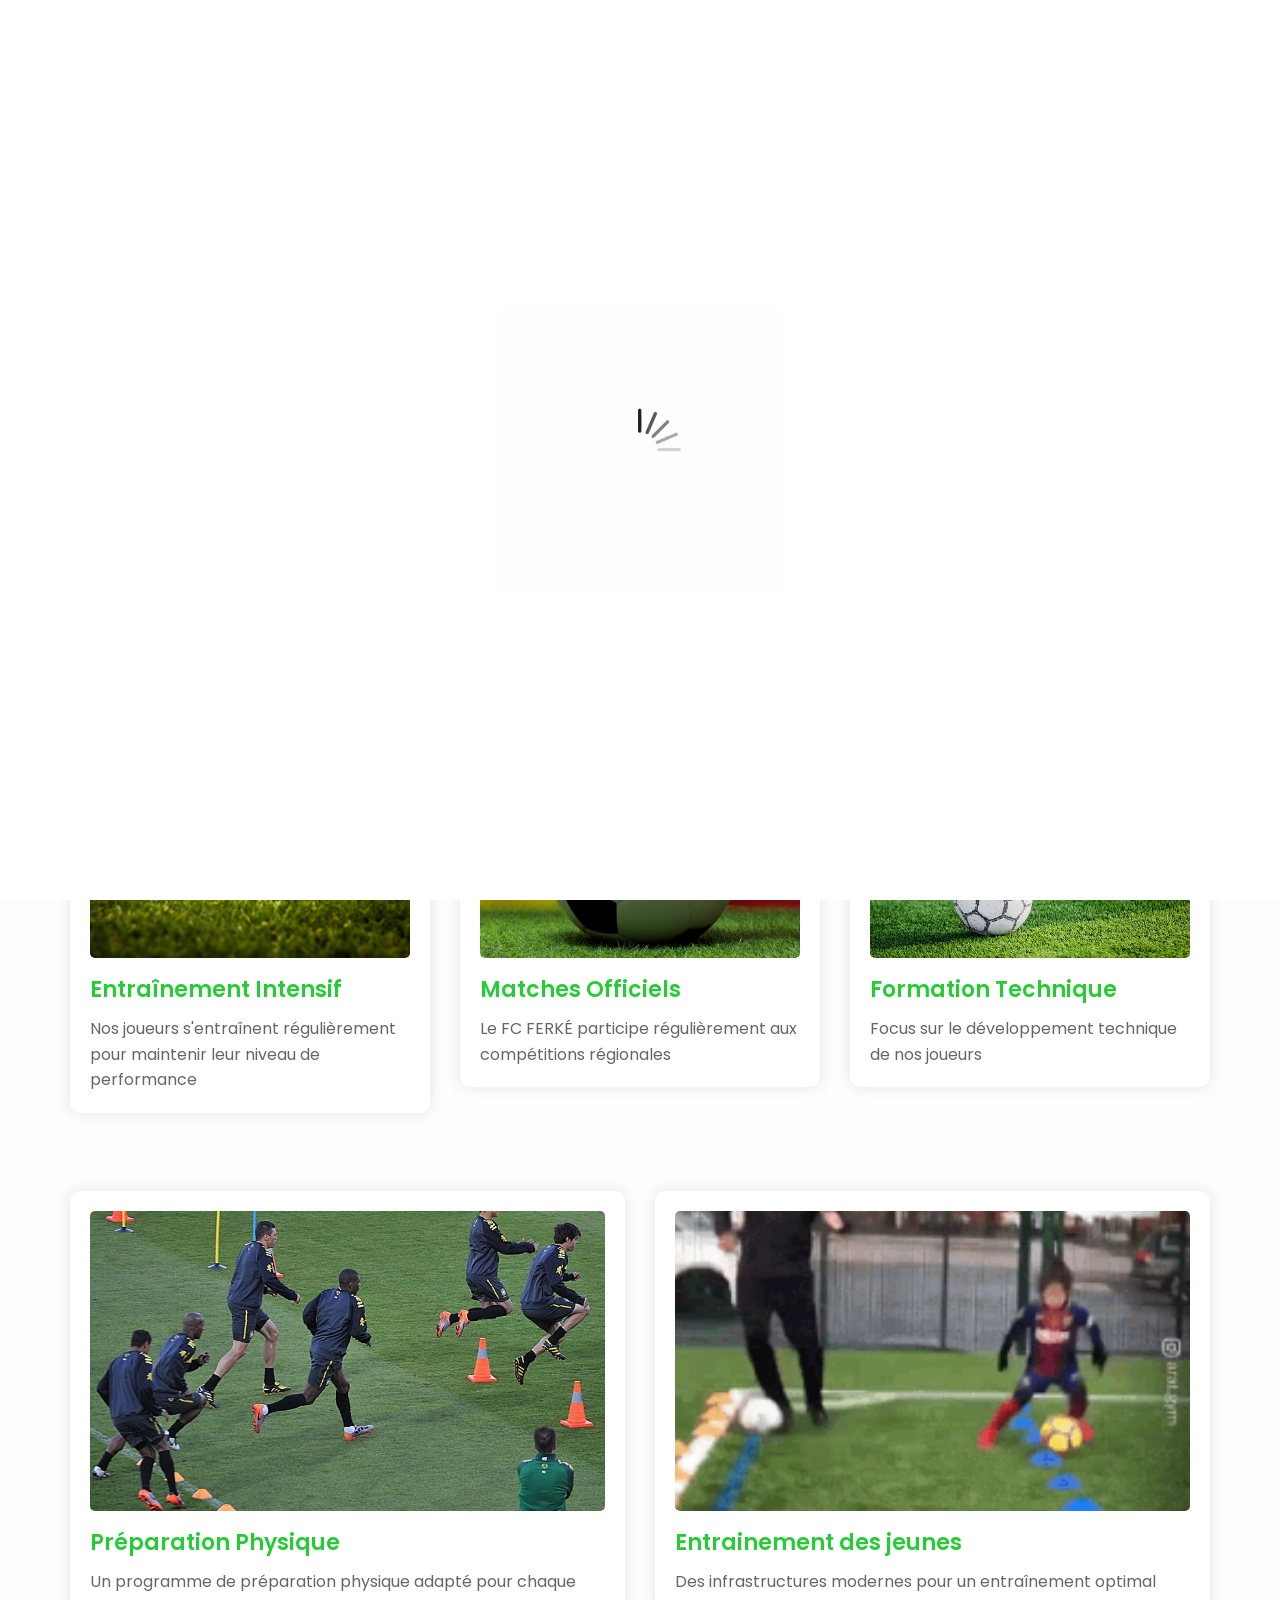
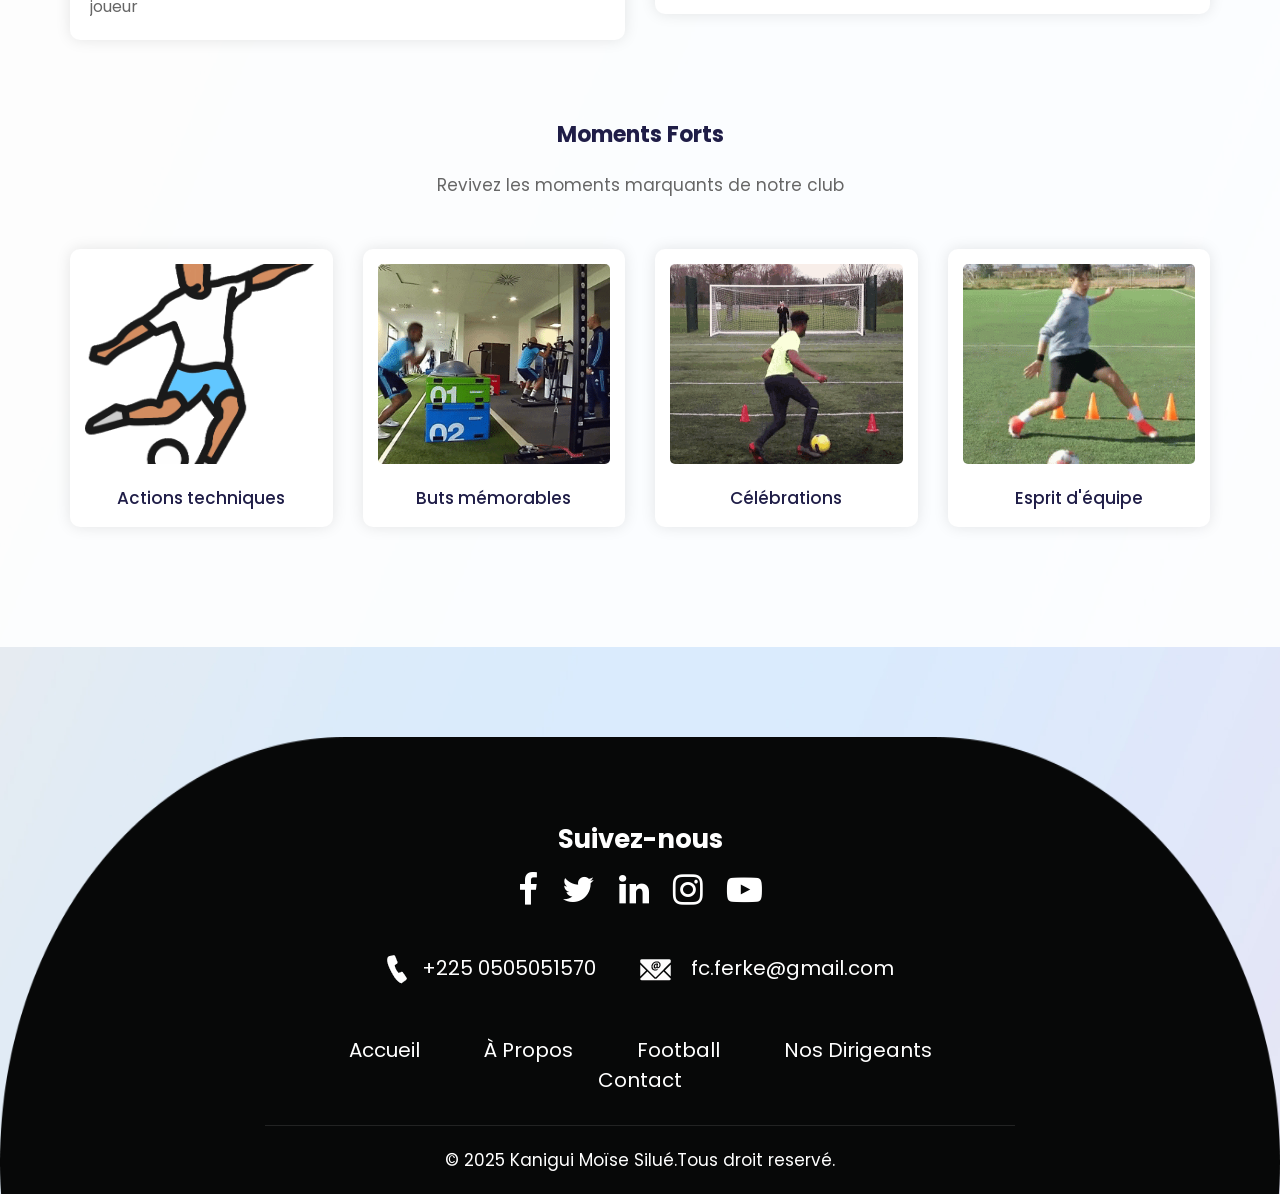
<file: sports.html>
<!DOCTYPE html>
<html lang="en">
<head>
      <!-- basic -->
      <meta charset="utf-8">
      <meta http-equiv="X-UA-Compatible" content="IE=edge">
      <!-- mobile metas -->
      <meta name="viewport" content="width=device-width, initial-scale=1">
      <meta name="viewport" content="initial-scale=1, maximum-scale=1">
      <!-- site metas -->
      <title>FC.FERKÉ</title>
      <meta name="keywords" content="">
      <meta name="description" content="">
      <meta name="author" content="">
      <!-- bootstrap css -->
      <link rel="stylesheet" href="css/bootstrap.min.css">
      <!-- style css -->
      <link rel="stylesheet" href="css/style.css">
      <!-- responsive-->
      <link rel="stylesheet" href="css/responsive.css">
      <!-- gallery css -->
      <link rel="stylesheet" href="css/gallery.css">
      <!-- awesome fontfamily -->
      <link rel="stylesheet" href="https://cdnjs.cloudflare.com/ajax/libs/font-awesome/4.7.0/css/font-awesome.min.css">
      <!--[if lt IE 9]>
      <script src="https://oss.maxcdn.com/html5shiv/3.7.3/html5shiv.min.js"></script>
      <script src="https://oss.maxcdn.com/respond/1.4.2/respond.min.js"></script><![endif]-->
   </head>
<body>
    <!-- loader  -->
      <div class="loader_bg">
         <div class="loader"><img src="images/loading.gif" alt="" /></div>
      </div>
      <!-- end loader -->
      <div id="mySidepanel" class="sidepanel">
         <a href="javascript:void(0)" class="closebtn" onclick="closeNav()">×</a>
         <a href="index.html">Accueil</a>
         <a href="about.html">À Propos</a>
         <a href="games.html">Football</a>
         <a href="tranner.html">Coatch</a>
         <a class="active" href="sports.html">Sport</a>
         <a href="contact.html">Contact</a>
      </div>
      <!-- header -->
      <header>
         <!-- header inner -->
         <div class="head-top">
            <div class="container-fluid">
               <div class="row d_flex">
                  <div class="col-sm-3">
                     <div class="logo">
                        <a href="index.html"><img src="images/logo.png" /></a>
                     </div>
                  </div>
                  <div class="col-sm-9">
                     <ul class="email text_align_right">
                        <li> <button class="openbtn" onclick="openNav()"><img src="images/menu_btn.png"></button></li>
                     </ul>
                  </div>
               </div>
            </div>
         </div>
      </header>
      <!-- end header -->
       <!-- start slider section -->
      <div  class=" banner_main">
         <div class="container-fluid">
            <div class="row">
               <div class="col-md-12">
                  <div class="club">
                     <figure><img class="sm_n0" src="images/bbnner.png"> <img class="tes_n0" src="images/banner1.jpg"> </figure>
                     <div class="poa_t">
                        <h1>FC FERKÉ</h1>
                        <p>L'effort fait des forts.</p>
                     </div>
                  </div>
               </div>
            </div>
         </div>
      </div>
      <!-- end slider section -->

      <!-- start gallery section -->
      <div class="gallery_section">
         <div class="container">
            <div class="row">
               <div class="col-md-12">
                  <div class="title text_align_center">
                     <h2>Notre Galerie</h2>
                     <p>Découvrez le FC FERKÉ à travers nos images et moments forts</p>
                  </div>
               </div>
            </div>
            <div class="row">
               <div class="col-md-4">
                  <div class="sport_product">
                     <figure><img src="images/foot1.jpg" alt="Entraînement"/>
                        <h3>Entraînement Intensif</h3>
                        <p>Nos joueurs s'entraînent régulièrement pour maintenir leur niveau de performance</p>
                     </figure>
                  </div>
               </div>
               <div class="col-md-4">
                  <div class="sport_product">
                     <figure><img src="images/foot2.jpg" alt="Match"/>
                        <h3>Matches Officiels</h3>
                        <p>Le FC FERKÉ participe régulièrement aux compétitions régionales</p>
                     </figure>
                  </div>
               </div>
               <div class="col-md-4">
                  <div class="sport_product">
                     <figure><img src="images/technique.jpg" alt="Technique"/>
                        <h3>Formation Technique</h3>
                        <p>Focus sur le développement technique de nos joueurs</p>
                     </figure>
                  </div>
               </div>
            </div>

            <div class="row mt-5">
               <div class="col-md-6">
                  <div class="sport_product">
                     <figure><img src="images/phys1.jpeg" alt="Préparation physique"/>
                        <h3>Préparation Physique</h3>
                        <p>Un programme de préparation physique adapté pour chaque joueur</p>
                     </figure>
                  </div>
               </div>
               <div class="col-md-6">
                  <div class="sport_product">
                     <figure><img src="images/gif5.gif" alt="Infrastructure"/>
                        <h3>Entrainement des jeunes</h3>
                        <p>Des infrastructures modernes pour un entraînement optimal</p>
                     </figure>
                  </div>
               </div>
            </div>

            <!-- Animation Section -->
            <div class="row mt-5">
               <div class="col-md-12">
                  <div class="title text_align_center">
                     <h2>Moments Forts</h2>
                     <p>Revivez les moments marquants de notre club</p>
                  </div>
               </div>
            </div>
            <div class="row">
               <div class="col-md-3">
                  <div class="gif_box">
                     <img src="images/gif1.gif" alt="Action 1" class="img-fluid"/>
                     <p>Actions techniques</p>
                  </div>
               </div>
               <div class="col-md-3">
                  <div class="gif_box">
                     <img src="images/gif2.gif" alt="Action 2" class="img-fluid"/>
                     <p>Buts mémorables</p>
                  </div>
               </div>
               <div class="col-md-3">
                  <div class="gif_box">
                     <img src="images/gif3.gif" alt="Action 3" class="img-fluid"/>
                     <p>Célébrations</p>
                  </div>
               </div>
               <div class="col-md-3">
                  <div class="gif_box">
                     <img src="images/gif4.gif" alt="Action 4" class="img-fluid"/>
                     <p>Esprit d'équipe</p>
                  </div>
               </div>
            </div>
         </div>
      </div>
      <!-- end gallery section -->

      <!-- footer -->
      <footer>
         <div class="footer">
            <div class="container">
               <div class="row">
                  <div class="col-md-8 offset-md-2">
                     <h3>Suivez-nous</h3>
                     <ul class="social_icon text_align_center">
                        <li> <a href="Javascript:void(0)"><i class="fa fa-facebook-f"></i></a></li>
                        <li> <a href="Javascript:void(0)"><i class="fa fa-twitter"></i></a></li>
                        <li> <a href="Javascript:void(0)"><i class="fa fa-linkedin" aria-hidden="true"></i></a></li>
                        <li> <a href="Javascript:void(0)"><i class="fa fa-instagram" aria-hidden="true"></i></a></li>
                        <li> <a href="Javascript:void(0)"><i class="fa fa-youtube-play" aria-hidden="true"></i></a></li>
                     </ul>
                     <div class="conta text_align_center">
                        <ul>
                           <li> <a href="Javascript:void(0)"><img src="images/call.png" alt="#"/>+225 0505051570
                              </a>
                           </li>
                           <li> <a href="Javascript:void(0)"><img src="images/mall.png" alt="#"/> fc.ferke@gmail.com
                              </a>
                           </li>
                        </ul>
                     </div>
                  </div>
                  <div class="col-md-8 offset-md-2">
                     <div class="menu_bottom text_align_center">
                        <ul>
                           <li><a href="index.html">Accueil</a></li>
                           <li><a href="about.html">À Propos</a></li>
                           <li><a href="games.html">Football</a></li>
                           <li><a href="tranner.html">Nos Dirigeants</a></li>
                           <li><a href="contact.html">Contact</a></li>
                        </ul>
                     </div>
                  </div>
               </div>
            </div>
            <div class="copyright text_align_center">
               <div class="container">
                  <div class="row">
                     <div class="col-md-8 offset-md-2">
                        <p>© 2025 <a href="https://kanigui.vercel.app">Kanigui Moïse Silué.</a>Tous droit reservé. </p>
                     </div>
                  </div>
               </div>
            </div>
         </div>
      </footer>
      <!-- end footer -->
      <!-- Javascript files-->
      <script src="js/jquery.min.js"></script>
      <script src="js/bootstrap.bundle.min.js"></script>
      <script src="js/jquery-3.0.0.min.js"></script>
      <script src="js/custom.js"></script>
</body>
</html>
</file>
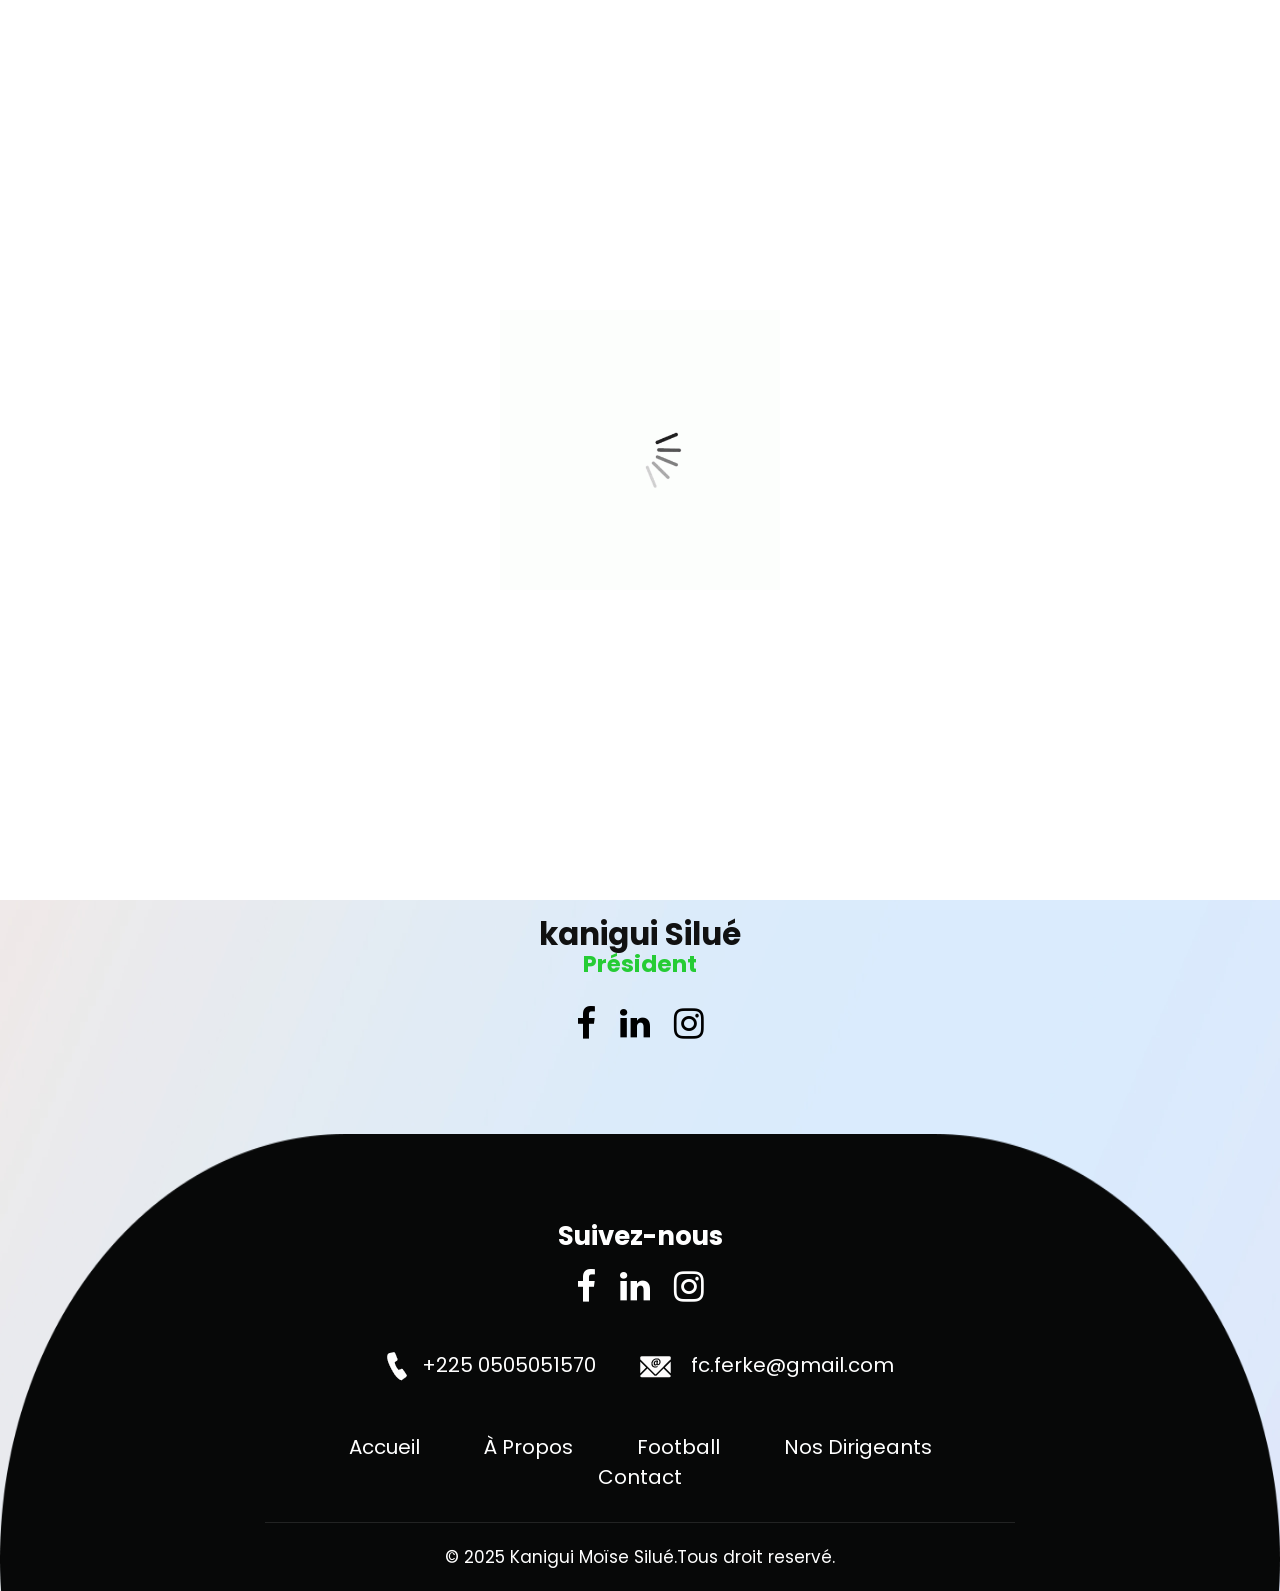
<file: tranner.html>
<!DOCTYPE html>
<html lang="en">
   <head>
      <!-- basic -->
      <meta charset="utf-8">
      <meta http-equiv="X-UA-Compatible" content="IE=edge">
      <!-- mobile metas -->
      <meta name="viewport" content="width=device-width, initial-scale=1">
      <meta name="viewport" content="initial-scale=1, maximum-scale=1">
      <!-- site metas -->
      <title>FC.FERKÉ</title>
      <meta name="keywords" content="">
      <meta name="description" content="">
      <meta name="author" content="">
      <!-- bootstrap css -->
      <link rel="stylesheet" href="css/bootstrap.min.css">
      <!-- style css -->
      <link rel="stylesheet" href="css/style.css">
      <!-- responsive-->
      <link rel="stylesheet" href="css/responsive.css">
      <!-- awesome fontfamily -->
      <link rel="stylesheet" href="https://cdnjs.cloudflare.com/ajax/libs/font-awesome/4.7.0/css/font-awesome.min.css">
      <!--[if lt IE 9]>
      <script src="https://oss.maxcdn.com/html5shiv/3.7.3/html5shiv.min.js"></script>
      <script src="https://oss.maxcdn.com/respond/1.4.2/respond.min.js"></script><![endif]-->
   </head>
   <!-- body -->
   <body class="main-layout inner_page">
      <!-- loader  -->
      <div class="loader_bg">
         <div class="loader"><img src="images/loading.gif" alt="" /></div>
      </div>
      <!-- end loader -->
      <div id="mySidepanel" class="sidepanel">
         <a href="javascript:void(0)" class="closebtn" onclick="closeNav()">×</a>
         <a href="index.html">Accueil</a>
         <a href="about.html">À Propos</a>
         <a href="games.html">Football</a>
         <a class="active" href="tranner.html">Coatch</a>
         <a href="sports.html">Sport</a>
         <a href="contact.html">Contact</a>
      </div>
      <!-- header -->
      <header>
         <!-- header inner -->
         <div class="head-top">
            <div class="container-fluid">
               <div class="row d_flex">
                  <div class="col-sm-3">
                     <div class="logo">
                        <a href="index.html"><img src="images/logo.png" /></a>
                     </div>
                  </div>
                  <div class="col-sm-9">
                     <ul class="email text_align_right">
                        
                        <li> <button class="openbtn" onclick="openNav()"><img src="images/menu_btn.png"></button></li>
                     </ul>
                  </div>
               </div>
            </div>
         </div>
      </header>
      <!-- end header -->
      <!-- trannir -->
      <div class="trannir">
         <div class="container">
            <div class="row">
               <div class="col-md-12">
                  <div class="titlepage text_align_center">
                     <h2>Nos dirigeants</h2>
                     
                  </div>
               </div>
            </div>
            <div class="row d_flex">
               <div class="col-lg-10 offset-lg-1 col-md-12">
                  <div id="testimo" class="carousel slide our_trannir" data-ride="carousel">
                     <ol class="carousel-indicators">
                        <li data-target="#testimo" data-slide-to="0" class="active"></li>
                        <li data-target="#testimo" data-slide-to="1"></li>
                        <li data-target="#testimo" data-slide-to="2"></li>
                     </ol>
                     <div class="carousel-inner">
                        <div class="carousel-item active">
                           <div class="container">
                              <div class="carousel-caption posi_in">
                                 <div class="trannir_text">
                                    <i><img src="images/momo1.jpg" alt="#"/></i>
                                    <h3>kanigui Silué</h3>
                                    <span>Président</span>
                                    <ul class="social_icon text_align_center">
                                       <li> <a href="Javascript:void(0)"><i class="fa fa-facebook-f"></i></a></li>
                                        
                                       <li> <a href="Javascript:void(0)"><i class="fa fa-linkedin" aria-hidden="true"></i></a></li>
                                       <li> <a href="Javascript:void(0)"><i class="fa fa-instagram" aria-hidden="true"></i></a></li>
                                      
                                    </ul>
                                 </div>
                              </div>
                           </div>
                        </div>
                        <div class="carousel-item">
                           <div class="container">
                              <div class="carousel-caption posi_in">
                                 <div class="trannir_text">
                                    <i><img src="images/momo1.jpg" alt="#"/></i>
                                    <h3>kanigui Silué</h3>
                                    <span>Coatch Principale</span>
                                    <ul class="social_icon text_align_center">
                                       <li> <a href="Javascript:void(0)"><i class="fa fa-facebook-f"></i></a></li>
                                       
                                       <li> <a href="Javascript:void(0)"><i class="fa fa-linkedin" aria-hidden="true"></i></a></li>
                                       <li> <a href="Javascript:void(0)"><i class="fa fa-instagram" aria-hidden="true"></i></a></li>
                                       
                                    </ul>
                                 </div>
                              </div>
                           </div>
                        </div>
                        <div class="carousel-item">
                           <div class="container">
                              <div class="carousel-caption posi_in">
                                 <div class="trannir_text">
                                    <i><img src="images/momo1.jpg" alt="#"/></i>
                                    <h3>kanigui Silué</h3>
                                    <span>Coatch Adjoint</span>
                                    <ul class="social_icon text_align_center">
                                       <li> <a href="Javascript:void(0)"><i class="fa fa-facebook-f"></i></a></li>
                                    
                                       <li> <a href="Javascript:void(0)"><i class="fa fa-linkedin" aria-hidden="true"></i></a></li>
                                       <li> <a href="Javascript:void(0)"><i class="fa fa-instagram" aria-hidden="true"></i></a></li>
                                       
                                    </ul>
                                 </div>
                              </div>
                           </div>
                        </div>
                     </div>
                     <a class="carousel-control-prev" href="#testimo" role="button" data-slide="prev">
                     <i class="fa fa-angle-left" aria-hidden="true"></i>
                     <span class="sr-only">Previous</span>
                     </a>
                     <a class="carousel-control-next" href="#testimo" role="button" data-slide="next">
                     <i class="fa fa-angle-right" aria-hidden="true"></i>
                     <span class="sr-only">Next</span>
                     </a>
                  </div>
               </div>
            </div>
         </div>
      </div>
      <!-- end trannir -->
      <!-- footer -->
      <footer>
         <div class="footer">
            <div class="container">
               <div class="row">
                  <div class="col-md-8 offset-md-2">
                     <h3>Suivez-nous</h3>
                     <ul class="social_icon text_align_center">
                        <li> <a href="Javascript:void(0)"><i class="fa fa-facebook-f"></i></a></li>
                        <li> <a href="Javascript:void(0)"><i class="fa fa-linkedin" aria-hidden="true"></i></a></li>
                        <li> <a href="Javascript:void(0)"><i class="fa fa-instagram" aria-hidden="true"></i></a></li>
                     </ul>
                     <div class="conta text_align_center">
                        <ul>
                           <li> <a href="Javascript:void(0)"><img src="images/call.png" alt="#"/>+225 0505051570
                              </a>
                           </li>
                           <li> <a href="Javascript:void(0)"><img src="images/mall.png" alt="#"/> fc.ferke@gmail.com
                              </a>
                           </li>
                        </ul>
                     </div>
                  </div>
                  <div class="col-md-8 offset-md-2">
                     <div class="menu_bottom text_align_center">
                        <ul>
                           <li><a href="index.html">Accueil</a></li>
                           <li><a href="about.html">À Propos</a></li>
                           <li><a href="games.html">Football</a></li>
                           <li><a href="tranner.html">Nos Dirigeants</a></li>
                           <li><a href="contact.html">Contact</a></li>
                        </ul>
                     </div>
                  </div>
               </div>
            </div>
            <div class="copyright text_align_center">
               <div class="container">
                  <div class="row">
                     <div class="col-md-8 offset-md-2">
                        <p>© 2025 <a href="https://kanigui.vercel.app">Kanigui Moïse Silué.</a>Tous droit reservé. </p>
                     </div>
                  </div>
               </div>
            </div>
         </div>
      </footer>
      <!-- end footer -->
      <!-- Javascript files-->
      <script src="js/jquery.min.js"></script>
      <script src="js/bootstrap.bundle.min.js"></script>
      <script src="js/jquery-3.0.0.min.js"></script>
      <script src="js/custom.js"></script>
   </body>
</html>
</file>
<file: css/style.css>
/*--------------------------------------------------------------------- 
File Name: style.css 
---------------------------------------------------------------------*/


/*--------------------------------------------------------------------- 
import Fonts 
---------------------------------------------------------------------*/

@import url('https://fonts.googleapis.com/css?family=Rajdhani:300,400,500,600,700');
@import url('https://fonts.googleapis.com/css?family=Poppins:100,100i,200,200i,300,300i,400,400i,500,500i,600,600i,700,700i,800,800i,900,900i');
@import url('https://fonts.googleapis.com/css?family=Raleway:100,100i,200,200i,300,300i,400,400i,500,500i,600,600i,700,700i,800,800i,900,900i');
@import url('https://fonts.googleapis.com/css?family=Open+Sans:400,600,600i,700,700i,800,800i&display=swap');

/*--------------------------------------------------------------------- import Files ---------------------------------------------------------------------*/

@import url(font-awesome.min.css);
@import url(owl.carousel.min.css);

/*--------------------------------------------------------------------- 
basic 
---------------------------------------------------------------------*/

body {
     color: #666666;
     font-size: 14px;
     font-family: 'Poppins', sans-serif;
     line-height: 1.80857;
     font-weight: normal;
     background: url(../images/bg-body.jpg);
     background-position: center;
     background-repeat: no-repeat;
}

a {
     color: #1f1f1f;
     text-decoration: none !important;
     outline: none !important;
     -webkit-transition: all .3s ease-in-out;
     -moz-transition: all .3s ease-in-out;
     -ms-transition: all .3s ease-in-out;
     -o-transition: all .3s ease-in-out;
     transition: all .3s ease-in-out;
}

h1,
h2,
h3,
h4,
h5,
h6 {
     letter-spacing: 0;
     font-weight: normal;
     position: relative;
     padding: 0;
     font-weight: normal;
     line-height: normal;
     color: #111111;
     margin: 0
}

h1 {
     font-size: 24px
}

h2 {
     font-size: 22px
}

h3 {
     font-size: 18px
}

h4 {
     font-size: 16px
}

h5 {
     font-size: 14px
}

h6 {
     font-size: 13px
}

*,
*::after,
*::before {
     -webkit-box-sizing: border-box;
     -moz-box-sizing: border-box;
     box-sizing: border-box;
}

h1 a,
h2 a,
h3 a,
h4 a,
h5 a,
h6 a {
     color: #212121;
     text-decoration: none!important;
     opacity: 1
}

button:focus {
     outline: none;
}

ul,
li,
ol {
     margin: 0px;
     padding: 0px;
     list-style: none;
}

p {
     margin: 0px;
     padding: 0;
     font-weight: 400;
     font-size: 17px;
     line-height: 28px;
}

a {
     color: #222222;
     text-decoration: none;
     outline: none !important;
}

a,
.btn {
     text-decoration: none !important;
     outline: none !important;
     -webkit-transition: all .3s ease-in-out;
     -moz-transition: all .3s ease-in-out;
     -ms-transition: all .3s ease-in-out;
     -o-transition: all .3s ease-in-out;
     transition: all .3s ease-in-out;
}

img {
     max-width: 100%;
     height: auto;
}

 :focus {
     outline: 0;
}

.btn-custom {
     margin-top: 20px;
     background-color: transparent !important;
     border: 2px solid #ddd;
     padding: 12px 40px;
     font-size: 16px;
}

.lead {
     font-size: 18px;
     line-height: 30px;
     color: #767676;
     margin: 0;
     padding: 0;
}

.form-control:focus {
     border-color: #ffffff !important;
     box-shadow: 0 0 0 .2rem rgba(255, 255, 255, .25);
}

.navbar-form input {
     border: none !important;
}

.badge {
     font-weight: 500;
}

blockquote {
     margin: 20px 0 20px;
     padding: 30px;
}

button {
     border: 0;
     margin: 0;
     padding: 0;
     cursor: pointer;
}

.full {
     width: 100%;
     float: left;
     margin: 0;
     padding: 0;
}

.text_align_center {
     text-align: center;
}

.text_align_left {
     text-align: left;
}

.text_align_right {
     text-align: right;
}

.d_flex {
     display: flex;
     align-items: center;
     flex-wrap: wrap;
}

.container {
     max-width: 1170px;
}


/*---------------------------- 
loader  
----------------------------*/

.loader_bg {
     position: fixed;
     z-index: 9999999;
     background: #fff;
     width: 100%;
     height: 100%;
}

.loader {
     height: 100%;
     width: 100%;
     position: absolute;
     left: 0;
     top: 0;
     display: flex;
     justify-content: center;
     align-items: center;
}

.loader img {
     width: 280px;
}


/*--------------------------------------------------------------------- 
header 
---------------------------------------------------------------------*/

header {
     background: transparent;
     width: 100%;
     padding: 40px 0px;
     position: absolute;
     z-index: 9;
}


/*--------------------------------------------------------------------- 
menu section
---------------------------------------------------------------------*/

ul.email {
     float: right;
     padding-top: 1px;
}

ul.email li {
     display: inline-block;
     padding-right: 20px;
}

ul.email li:last-child {
     padding-right: 0;
}

ul.email li a {
     color: #343650;
     font-size: 20px;
}

.sidepanel {
     width: 0;
     position: fixed;
     z-index: 9999999;
     height: 100%;
     top: 0;
     left: 0;
     background-color: #1f1d47;
     overflow-x: hidden;
     transition: 0.5s;
     padding-top: 60px;
}

.sidepanel a {
     padding: 8px 8px 8px 32px;
     text-decoration: none;
     font-size: 20px;
     color: #fff;
     display: block;
     transition: 0.3s;
}

.sidepanel a:hover {
     color: #26cc35;
}

.sidepanel a.active {
     color: #26cc35;
}

.sidepanel .closebtn {
     position: absolute;
     top: 0;
     right: 25px;
     font-size: 36px;
}

.openbtn {
     cursor: pointer;
     background-color: transparent;
     color: white;
     border: none;
}


/** banner_main **/

.banner_main {
     margin: 0 170px;
}

.tes_n0 {
     display: none;
}

.poa_t {
     position: absolute;
     top: 97px;
     left: 0;
     right: 0;
}

.club {
     text-align: center;
}

.club figure {
     margin: 0;
}

.club figure img {
     height: 417px;
}

.club h1 {
     color: #fff;
     font-size: 50px;
     line-height: 50px;
     text-transform: uppercase;
     font-weight: bold;
     padding-bottom: 10px;
}

.club p {
     color: #fff;
     line-height: 25px;
     font-weight: 400;
     font-size: 17px;
}

.footbol {
     margin-top: -180px;
}

#myCarousel .carousel-indicators {
     display: none;
}

#myCarousel a.carousel-control-next,
#myCarousel a.carousel-control-prev {
     background: #26cc35;
     width: 80px;
     height: 80px;
     top: 49%;
     opacity: 1;
     font-size: 35px;
     color: #fff;
     border-radius: 50px;
}

#myCarousel a.carousel-control-next {
     right: 5%;
}

#myCarousel a.carousel-control-prev {
     left: 5%;
}

#myCarousel a.carousel-control-next:focus,
#myCarousel a.carousel-control-next:hover,
#myCarousel a.carousel-control-prev:focus,
#myCarousel a.carousel-control-prev:hover {
     background: #1f1d47;
     color: #fff;
     opacity: 1;
}

.relative {
     position: inherit;
     bottom: 0;
     padding: 0;
}

.bluid {
     text-align: center;
}

.foot_img {
     background: #26cc35;
     max-width: 350px;
     margin: 0 auto;
     padding: 65px 0 58px 0;
     border-radius: 60%;
     margin-bottom: 80px;
}

.titlepage {
     padding-bottom: 60px;
}

.titlepage h2 {
     font-size: 50px;
     font-weight: bold;
     line-height: 55px;
     color: #000000;
}

.read_more {
     display: inline-block;
     background: #26cc35;
     color: #fff;
     max-width: 201px;
     height: 67px;
     line-height: 67px;
     width: 100%;
     font-size: 17px;
     text-align: center;
     font-weight: bold;
     border-radius: 50px;
     transition: ease-in all 0.5s;
}

.read_more:hover {
     background: #1f1d46;
     color: #fff;
     transition: ease-in all 0.5s;
}

.img_responsive {
     max-width: 100%;
}


/** sports **/

.sports {
     padding-top: 90px;
}

.sports .titlepage p {
     color: #000000;
     font-size: 17px;
     line-height: 30px;
     padding-top: 10px;
     margin-bottom: 40px;
}

.sports_main figure {
     margin: 0;
}

.dorder {
     border: #1f1d45 solid 40px;
}

.sports_main figure img {
     filter: drop-shadow(0px 0px 4px #1e1e1e3d);
     border-radius: 50%;
}

.sports_text h3 {
     padding-top: 30px;
     color: #26cc35;
     font-size: 30px;
     line-height: 30px;
     padding-bottom: 20px;
     font-weight: bold;
     text-transform: uppercase;
}

.sports_text p {
     color: #111111;
     font-size: 17px;
     line-height: 30px;
     padding-bottom: 25px;
}

.dark3 {
     color: #171717 !important;
}

.sports_text .read_more {
     max-width: 143px;
     line-height: 48px;
     height: 48px;
}


/* end sports */


/** about **/

.about {
     padding-top: 90px;
}

.about .titlepage p {
     color: #000000;
     font-size: 17px;
     line-height: 30px;
     padding-top: 10px;
}

.about_img figure {
     margin: 0;
}

.abo_btn {
     position: absolute;
     background-position: center;
     text-align: center;
     display: flex;
     align-items: center;
     justify-content: center;
     left: 0;
     right: 0;
     top: 0;
     bottom: 0;
}


/** end about **/


/** trannir **/

.trannir {
     padding-top: 90px;
}

.trannir .titlepage {
     padding-bottom: 60px;
}

.trannir .titlepage p {
     color: #000000;
     font-size: 17px;
     line-height: 30px;
     padding-top: 10px;
}

.posi_in {
     position: inherit;
     padding: 0;
}

.trannir_text i img {
     border-radius: 50%;
}

.trannir_text h3 {
     margin-top: 40px;
     color: #111111;
     font-size: 31px;
     padding: 0;
     font-weight: bold;
     line-height: 20px;
}

.trannir_text span {
     color: #26cc35;
     font-size: 23px;
     font-weight: bold;
     display: block;
}

.trannir_text ul.social_icon li a {
     color: #000000;
}

#testimo .carousel-indicators {
     display: none;
}

#testimo a.carousel-control-next,
#testimo a.carousel-control-prev {
     background: #26cc35;
     width: 80px;
     height: 80px;
     top: 49%;
     opacity: 1;
     font-size: 40px;
     border-radius: 40px;
     color: #fff;
}

#testimo a.carousel-control-next:focus,
#testimo a.carousel-control-next:hover,
#testimo a.carousel-control-prev:focus,
#testimo a.carousel-control-prev:hover {
     background: #1f1d47;
     color: #fff;
     opacity: 1;
}


/** end trannir **/


/* our_club */

.our_club {
     padding-top: 90px;
}

.our_club .titlepage p {
     color: #000000;
     font-size: 17px;
     line-height: 30px;
     padding-top: 10px;
}

.club_btn {
     display: flex;
     justify-content: center;
     flex-wrap: wrap;
}

.club_btn .read_more {
     max-width: 340px;
     height: 84px;
     line-height: 84px;
     text-transform: uppercase;
     margin: 0 11px;
}


/* end our_club */


/** footer **/

.footer {
     background: url(../images/footer_bg.png);
     background-repeat: no-repeat;
     background-position: center;
     background-size: 100% 100%;
     padding-top: 90px;
     margin-top: 90px;
}

.footer h3 {
     color: #ffffff;
     font-size: 26px;
     font-weight: bold;
     line-height: 25px;
     text-align: center;
}

ul.social_icon {
     padding-top: 20px;
}

ul.social_icon li {
     display: inline-block;
     padding-right: 20px;
}

ul.social_icon li:last-child {
     padding-right: 0;
}

ul.social_icon li a {
     color: #fff;
     display: inline-block;
     text-align: center;
     line-height: 35px;
     font-size: 35px;
     font-weight: bold;
}

ul.social_icon li a:hover {
     color: #26cc35;
     transform: rotate(360deg);
     transition: ease-in all 0.7s;
}

.conta {
     margin-top: 40px;
}

.conta ul li {
     display: inline-block;
     padding-right: 40px;
}

.conta ul li:last-child {
     padding-right: 0;
}

.conta ul li a {
     color: #fff;
     font-size: 20px;
}

.conta ul li a img {
     padding-right: 15px;
}

.menu_bottom {
     padding-top: 50px;
}

.menu_bottom li {
     display: inline-block;
     padding: 0 30px;
     color: #ffffff;
}

.menu_bottom ul li a {
     color: #fff;
     font-size: 20px;
     line-height: 29px;
}

.menu_bottom li a:hover {
     color: #26cc35;
}

.copyright {
     margin-top: 30px;
}

.copyright p {
     color: #fff;
     padding: 20px 0px;
     border-top: #222323 solid 1px;
}

.copyright a {
     color: #fff;
}

.copyright a:hover {
     color: #26cc35;
}


/** end footer **/


/*- - ener page css--*/

.inner_page header {
     box-shadow: 0 -3px 12px 0px #26cc35;
     position: inherit;
     background: #fff;
}

.inner_page .testimonial {
     margin-top: 90px;
}


/** contact section **/

.contact {
     padding-top: 90px;
}

.main_form .contactus {
     border: #fff solid 1px;
     padding: 0 15px;
     margin-bottom: 25px;
     width: 100%;
     height: 63px;
     background: #fff;
     color: #828181;
     font-size: 16px;
     font-weight: normal;
     box-shadow: 0px 0px 18px rgba(22, 22, 23, 0.11);
}

.main_form .textarea {
     border: #fff solid 1px;
     margin-bottom: 25px;
     width: 100%;
     background: #fff;
     color: #828181;
     font-size: 18px;
     font-weight: normal;
     padding: 36px 15px 0 15px;
     border-radius: 0;
     box-shadow: 0px 0px 18px rgba(22, 22, 23, 0.11);
     height: 109px;
}

.main_form .send_btn {
     font-size: 20px;
     transition: ease-in all 0.5s;
     background-color: #26cc35;
     text-transform: uppercase;
     color: #fff;
     padding: 12px 0px;
     max-width: 243px;
     width: 100%;
     display: block;
     margin-top: 10px !important;
     font-weight: 500;
     margin: 0 auto;
}

.main_form .send_btn:hover {
     background-color: #1f1d47;
     transition: ease-in all 0.5s;
     color: #000000;
}

#request *::placeholder {
     color: #828181;
     opacity: 1;
}


/** end contact section **/
</file>
<file: css/responsive.css>
/*--------------------------------------------------------------------- 
File Name: responsive.css 
---------------------------------------------------------------------*/

@media (min-width: 1200px) and (max-width: 1320px) {}

@media (min-width: 992px) and (max-width: 1199px) {
    .banner_main {
        margin: 0 151px;
    }
    .club_btn .read_more {
        max-width: 296px;
    }
    .poa_t {
        padding: 0 30px;
    }
    .menu_bottom li {
        padding: 0 26px;
    }
}

@media (min-width: 768px) and (max-width: 991px) {
    .banner_main {
        margin: 0 151px;
    }
    .poa_t {
        padding: 0 30px;
    }
    .footbol {
        margin-top: -126px;
    }
    .club figure img {
        height: 354px;
    }
    .club_btn .read_more {
        max-width: 220px;
    }
    .conta ul li {
        padding-right: 25px;
    }
    .conta ul li a img {
        padding-right: 5px;
    }
    .menu_bottom li {
        padding: 0 11px;
    }
}

@media (min-width: 576px) and (max-width: 767px) {
    header {
        position: inherit;
        background: #fff;
    }
    .banner_main {
        margin: 0;
    }
    .sm_n0 {
        display: none;
    }
    .tes_n0 {
        display: inherit;
    }
    .poa_t {
        padding: 0 30px;
    }
    .sports_main {
        margin-bottom: 30px;
    }
    .club_btn .read_more {
        max-width: 174px;
        height: 64px;
        line-height: 64px;
        margin: 0 4px;
    }
    .menu_bottom li {
        padding: 0 16px;
    }
}

@media (max-width: 575px) {
    header {
        position: inherit;
        background: #fff;
    }
    .d_none {
        display: none !important;
    }
    .email {
        padding-top: 0 !important;
        margin-top: -44px;
    }
    .logo {
        display: block;
        width: 144px;
        float: left;
    }
    .banner_main {
        margin: 0;
    }
    .sm_n0 {
        display: none;
    }
    .tes_n0 {
        display: inherit;
    }
    .poa_t {
        padding: 0 30px;
        top: 58px;
    }
    .club h1 {
        font-size: 37px;
    }
    .sports_main {
        margin-bottom: 30px;
    }
    .club figure img {
        height: 276px;
    }
    .footbol {
        margin-top: -33px;
    }
    .dorder {
        border: #1f1d45 solid 10px;
    }
    .foot_img {
        max-width: 260px;
        padding: 23px 0 9px 0;
    }
    .abo_btn a img {
        width: 100px;
    }
    .titlepage h2 {
        font-size: 30px;
        line-height: 35px;
    }
    .club_btn .read_more {
        margin-top: 5px;
    }
    .footer {
        background: #070808;
    }
    .conta {
        text-align: left;
    }
    .menu_bottom li {
        padding: 0px 3px;
    }
    .menu_bottom ul li a {
        font-size: 14px;
    }
}
</file>
<file: css/modal.css>
.modal {
    display: none;
    position: fixed;
    z-index: 9999;
    left: 0;
    top: 0;
    width: 100%;
    height: 100%;
    background-color: rgba(0,0,0,0.9);
}

.modal-content {
    position: relative;
    background-color: #fefefe;
    margin: auto;
    padding: 0;
    width: 90%;
    max-width: 800px;
    position: absolute;
    top: 50%;
    left: 50%;
    transform: translate(-50%, -50%);
    border-radius: 8px;
}

.close-modal {
    color: #fff;
    position: absolute;
    right: -30px;
    top: -30px;
    font-size: 35px;
    font-weight: bold;
    cursor: pointer;
    z-index: 1000;
}

.close-modal:hover {
    color: #26cc35;
    text-decoration: none;
    cursor: pointer;
}

#clubVideo {
    display: block;
    border-radius: 8px;
    width: 100%;
    height: auto;
}
</file>
<file: css/gallery.css>
.gallery_section {
    padding: 90px 0;
    background: rgba(255, 255, 255, 0.9);
}

.gallery_section .title {
    margin-bottom: 50px;
}

.gallery_section .title h2 {
    color: #1f1d47;
    font-weight: 700;
    margin-bottom: 20px;
}

.sport_product {
    background: #ffffff;
    padding: 20px;
    border-radius: 10px;
    box-shadow: 0 0 15px rgba(0,0,0,0.1);
    margin-bottom: 30px;
    transition: all 0.3s ease;
}

.sport_product:hover {
    transform: translateY(-5px);
    box-shadow: 0 5px 20px rgba(0,0,0,0.15);
}

.sport_product figure {
    margin: 0;
    position: relative;
    overflow: hidden;
}

.sport_product figure img {
    width: 100%;
    height: 300px;
    object-fit: cover;
    border-radius: 5px;
}

.sport_product h3 {
    color: #26cc35;
    font-size: 22px;
    margin: 15px 0 10px;
    font-weight: 600;
}

.sport_product p {
    color: #666;
    font-size: 16px;
    line-height: 1.6;
}

.gif_box {
    background: #ffffff;
    padding: 15px;
    border-radius: 10px;
    text-align: center;
    margin-bottom: 30px;
    box-shadow: 0 0 15px rgba(0,0,0,0.1);
}

.gif_box img {
    width: 100%;
    height: 200px;
    object-fit: cover;
    border-radius: 5px;
    margin-bottom: 10px;
}

.gif_box p {
    color: #1f1d47;
    font-weight: 500;
    margin: 10px 0 0;
}

.mt-5 {
    margin-top: 3rem;
}
</file>
